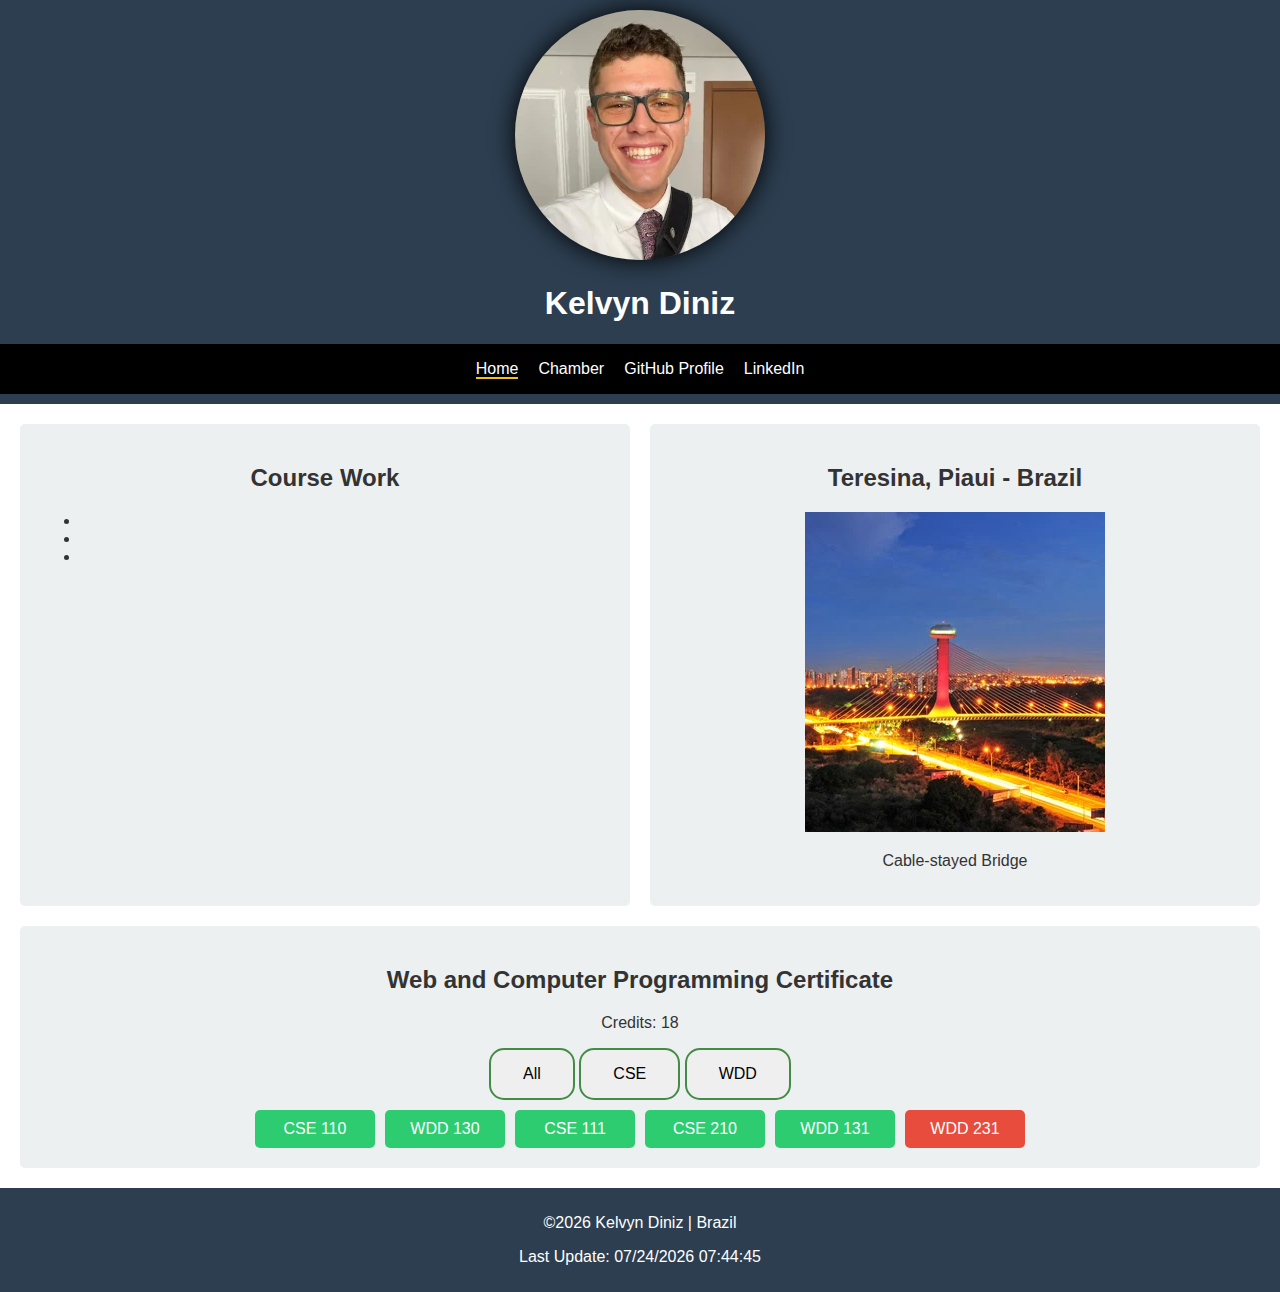
<file: index.html>
<!DOCTYPE html>
<html lang="en">
<head>
    <meta charset="UTF-8">
    <meta name="viewport" content="width=device-width, initial-scale=1.0">
    <meta name="description" content="Course homepage for Web and Computer Programming Certificate">
    <meta name="author" content="Kelvyn Diniz">
    <title>Course Home Page</title>
    <link rel="stylesheet" href="styles/style.css">
    <script src="scripts/script.js" defer></script>
</head>
<body>
    <header>
        <img src="images/profile.webp" alt="Profile Picture" class="profile-img">
        <h1>Kelvyn Diniz</h1>
        

        <div class="hamburger" id="hamburger" onclick="navEffect(this)">
            <div class="bar1"></div>
            <div class="bar2"></div>
            <div class="bar3"></div>
        </div>
        

        <nav class="nav-menu" id="navMenu">
            <ul>
                <li><a href="#" class="active">Home</a></li>
                <li><a href="#">Chamber</a></li>
                <li><a href="#">GitHub Profile</a></li>
                <li><a href="#">LinkedIn</a></li>
            </ul>
        </nav>
    </header>

    <main>
        <section class="course-work">
            <h2>Course Work</h2>
            <ul>
                <li></li>
                <li></li>
                <li></li>
            </ul>
        </section>
        
        <section class="location">
            <h2>Teresina, Piaui - Brazil</h2>
            <img src="images/ponte-estaiada.webp" alt="Baobab Trees">
            <p>Cable-stayed Bridge</p>
        </section>

        <section class="certificate">
            <h2>Web and Computer Programming Certificate</h2>
            <p id="credits">Credits: <span id="totalCredits">0</span></p>
            <div class="filter-buttons">
                <button onclick="filterCourses('all')">All</button>
                <button onclick="filterCourses('CSE')">CSE</button>
                <button onclick="filterCourses('WDD')">WDD</button>
            </div>
            <div id="courses" class="courses-grid"></div>
            <dialog>
                <p id="courseName"></p>
                <p id="courseType"></p>
                <p id="courseCredits"></p>
                <button onclick="closeDialog()">Close</button>
            </dialog>
        </section>
    </main>

    <footer>
        <p>©<span id="year"></span> Kelvyn Diniz | Brazil</p>
        <p id="lastModified"></p>
    </footer>
</body>
</html>
</file>
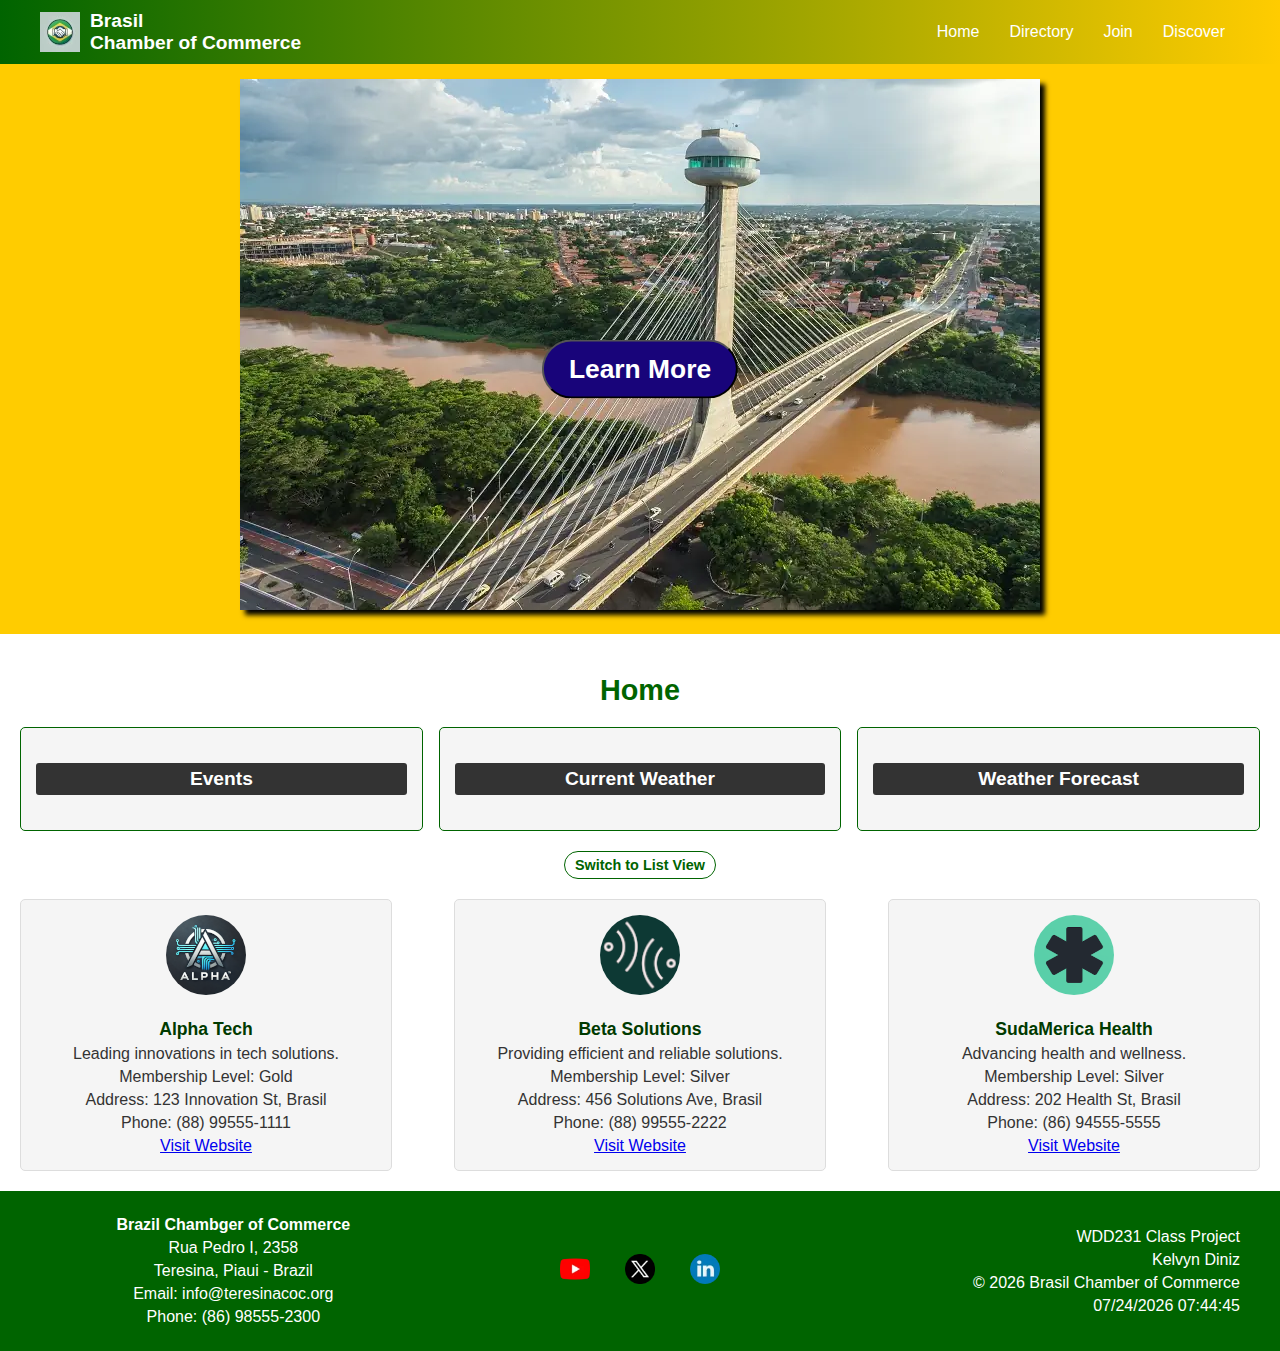
<file: chamber/index.html>
<!DOCTYPE html>
<html lang="en">
<head>
    <meta charset="UTF-8">
    <meta name="viewport" content="width=device-width, initial-scale=1.0">
    <meta name="description" content="Discover the Brasil Chamber of Commerce – your gateway to Brazilian businesses, events, and opportunities. Explore our member directory, learn about local commerce, and connect with professionals driving economic growth.">
    <meta name="author" content="Kelvyn Diniz">
    <link rel="icon" href="images/logo.webp" type="image/x-icon" />
    <title>Brasil Chamber of Commerce</title>
    <link rel="stylesheet" href="styles/normalize.css">
    <link rel="stylesheet" href="styles/style.css">

    <meta property="og:title" content="Brasil Chamber of Commerce">
    <meta property="og:type" content="website">
    <meta property="og:image" content="https://velkyn101.github.io/wdd231/chamber/images/logo.webp"> 
    <meta property="og:url" content="https://velkyn101.github.io/wdd231/chamber/directory.html">
    <meta property="og:description" content="Discover the Brasil Chamber of Commerce – your gateway to Brazilian businesses, events, and opportunities. Explore our member directory, learn about local commerce, and connect with professionals driving economic growth.">
</head>
<body>
    <header>
        <div class="header-content">
            <div class="logo">
                <img src="images/logo.webp" alt="Brasil Chamber of Commerce Logo">
                <span>Brasil<br>Chamber of Commerce</span>
            </div>
            <nav>
                <a href="https://velkyn101.github.io/wdd231/chamber/index.html">Home</a>
                <a href="https://velkyn101.github.io/wdd231/chamber/directory.html">Directory</a>
                <a href="https://velkyn101.github.io/wdd231/chamber/join.html">Join</a>
                <a href="https://velkyn101.github.io/wdd231/chamber/discover.html">Discover</a>
            </nav>
        </div>
    </header>

    <section class="hero">
        <div class="hero-image">
            <img src="images/hero-img.webp" alt="ponte estaiada">
            <span><button class="cta-button" onclick="location.href='https://velkyn101.github.io/wdd231/chamber/join.html">Learn More</button></span>
        </div>
    </section>

    <main>
        <h1>Home</h1>
        
        <section class="info-panels">
            <div class="panel">
                <h2>Events</h2>
                <div class="content"></div>
            </div>
            <div class="panel">
                <h2>Current Weather</h2>
                <div class="weather">
                    <p id="currentTemp"></p>
                    <p id="description"></p>
                    <p id="humidity"></p>
                    <p id="windSpeed"></p>
                </div>
            </div>
            <div class="panel">
                <h2>Weather Forecast</h2>
                <div class="forecast">
                    <p id="today"></p>
                    <p id="yesterday"></p>
                    <p id="dayBefore"></p>
                </div>
            </div>
        </section>
        <button id="toggleView" onclick="SetupViewToggle()">Toggle View</button>
        <section class="business-cards" id="members-container">
            <!-- Members data will be loaded here from JSON -->
        </section>
    </main>

    <footer>
        <div class="footer-content">
            <div class="footer-contact">
                <p><strong>Brazil Chambger of Commerce</strong></p>
                <p>Rua Pedro I, 2358</p>
                <p>Teresina, Piaui - Brazil</p>
                <p>Email: info@teresinacoc.org</p>
                <p>Phone: (86) 98555-2300</p>
              </div>
              <div class="footer-social">
                <a href="https://youtube.com" aria-label="YouTube">
                    <img src="images/youtube-favicon.webp" alt="YouTube">
                </a>
                <a href="#" aria-label="x.com">
                    <img src="images/x-favicon.webp" alt="Twitter">
                </a>
                <a href="https://www.linkedin.com/in/kelvyn-diniz-1b23b0121/" aria-label="LinkedIn">
                    <img src="images/linkedin-favicon.webp" alt="LinkedIn">
                </a>
            </div>
            <div class="footer-info">
                <p>WDD231 Class Project</p>
                <p>Kelvyn Diniz</p>
                <p>&copy; <span id="year"></span> Brasil Chamber of Commerce</p>
                <p id="lastModified"></p>
              </div>
        </div>
    </footer>
    <script src="scripts/home.js" defer></script>
    <script src="scripts/weather.js"></script>
</body>
</html>
</file>
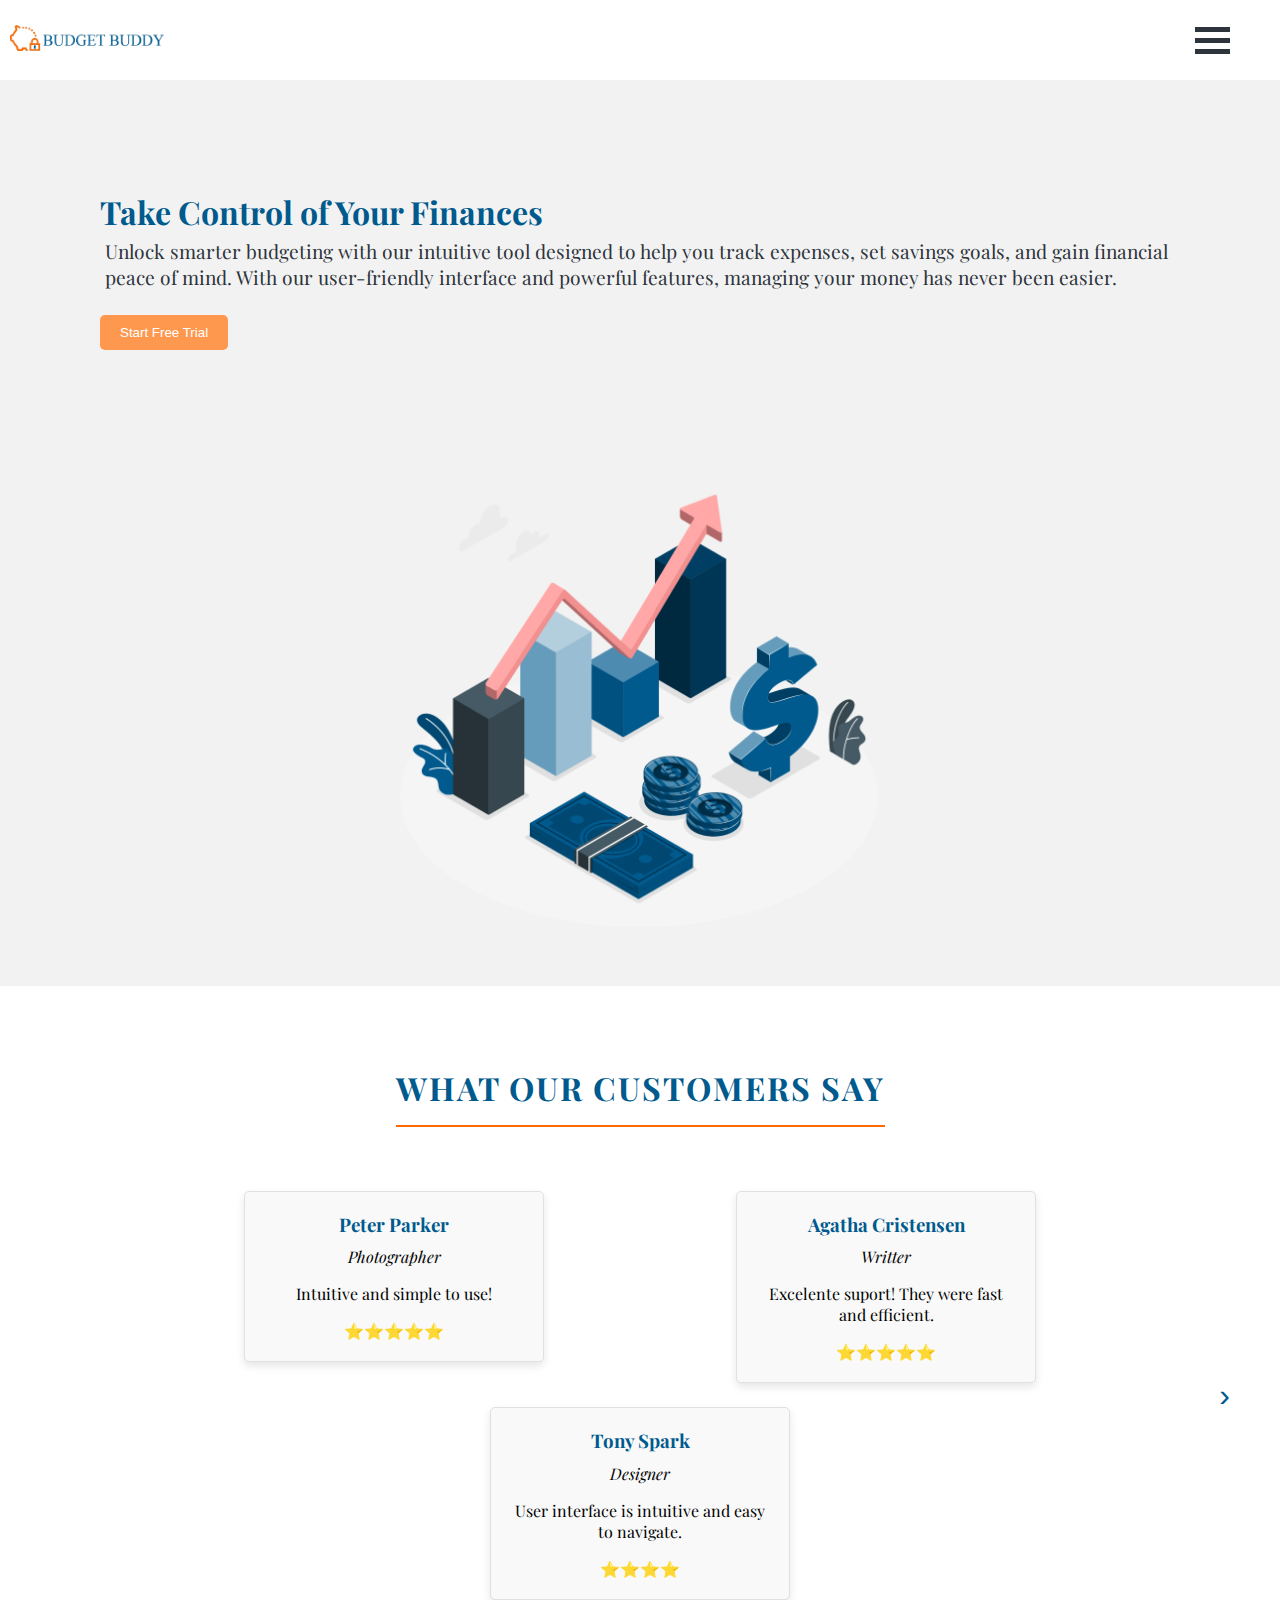
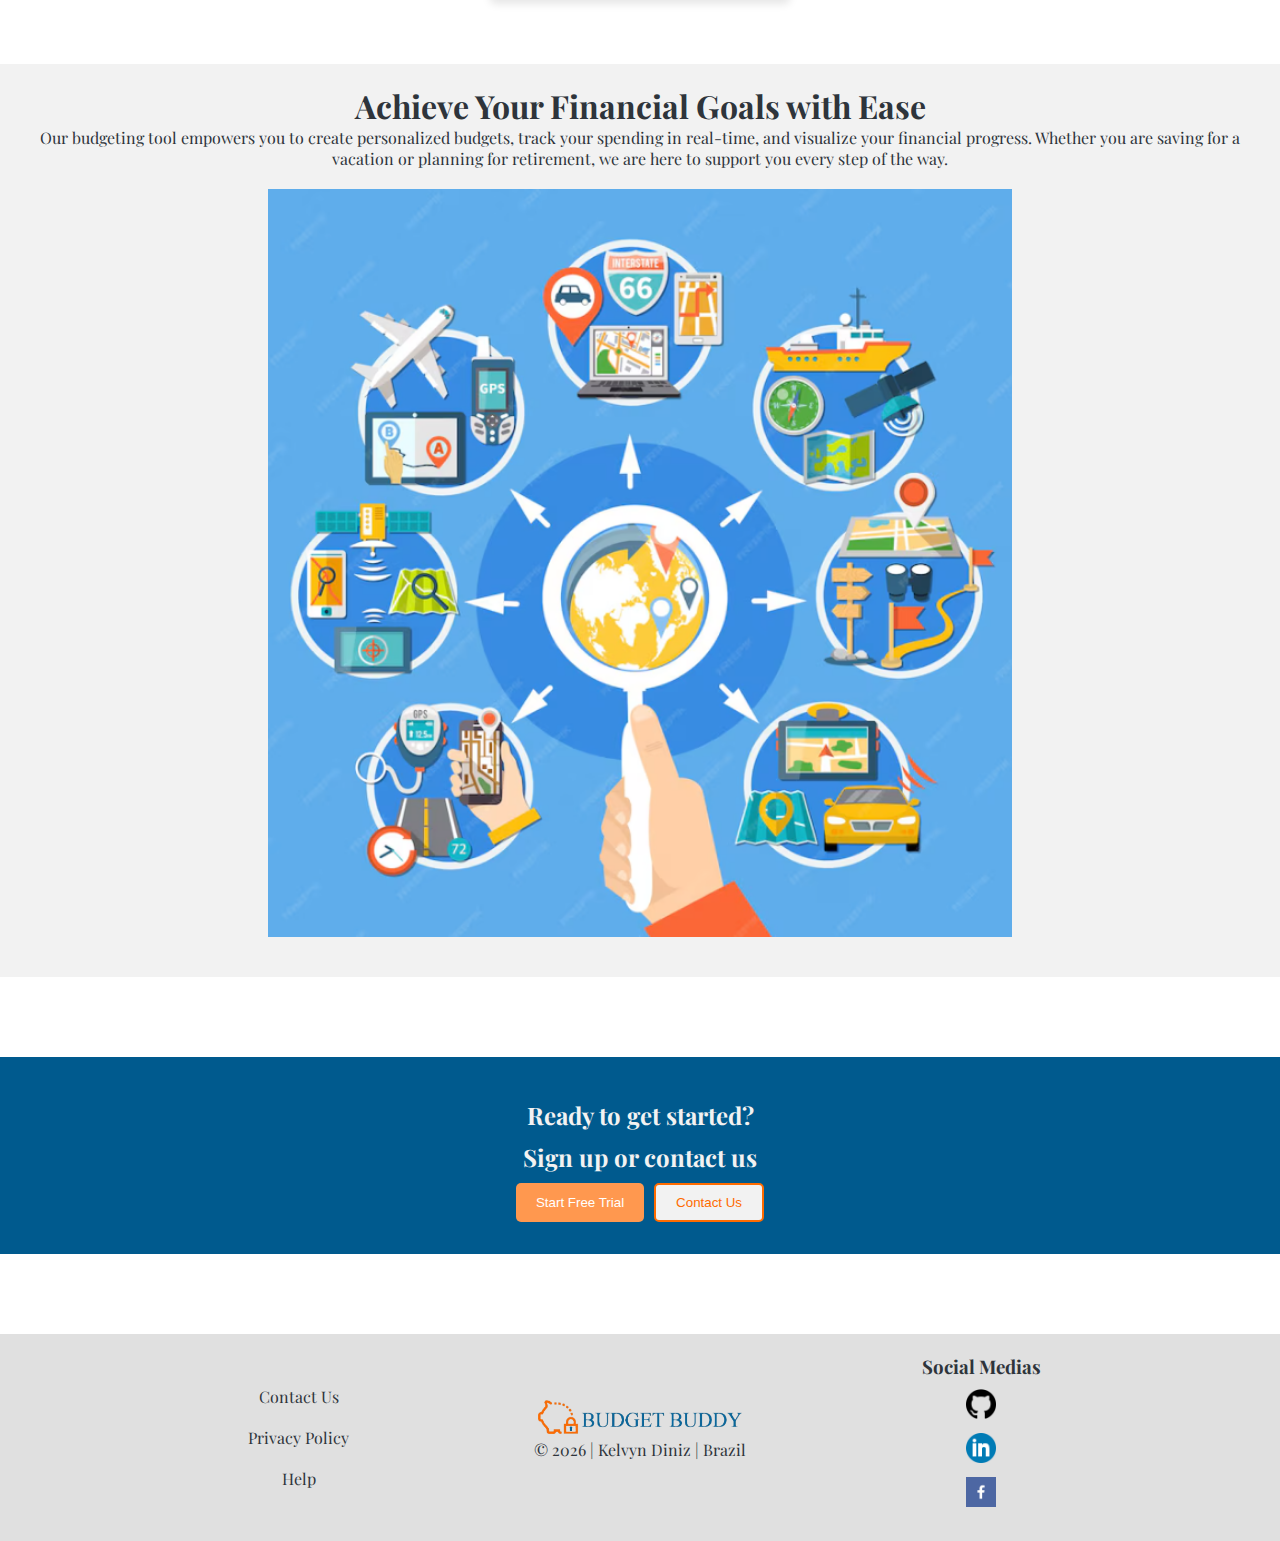
<file: project/index.html>
<!DOCTYPE html>
<html lang="en">
<head>
    <meta charset="UTF-8">
    <meta name="viewport" content="width=device-width, initial-scale=1.0">
    <meta name="author" content="Kelvyn Diniz">
    <link rel="icon" href="images/favicon.webp" type="image/x-icon">
    <meta name="description" content="WDD 231 - Final project - Kelvyn Diniz - Budget Buddy">
    <link rel="stylesheet" href="styles/styles.css">
    <title>Budget Buddy</title>

    <meta property="og:title" content="Budget Buddy">
    <meta property="og:type" content="website">
    <meta property="og:image" content="https://velkyn101.github.io/wdd231/project/images/logo.webp"> 
    <meta property="og:url" content="https://velkyn101.github.io/wdd231/project/index.html">
    <meta property="og:description" content="Budget Buddy helps you manage your finances effortlessly. Track expenses, set saving goals, and create personalized budgets to stay on top of your financial health. Start taking control of your money today!.">
</head>
<body>
    <header>

        <div class="header-content">
            <a href="index.html" class="logo"><img src="images/logo.webp" alt="Budget Buddy" class="logo" loading="lazy"></a>
            <div class="container" onclick="navEffect(this)">
                <div class="bar1"></div>
                <div class="bar2"></div>
                <div class="bar3"></div>
            </div>
        </div>
        <nav id="navigation">
            <ul id="mainbar">
                <li><a href="index.html">Home</a></li>
                <li><a href="form.html">Contact Us</a></li>
                <li><a href="login.html">Login</a></li>
                <li><input type="button" value="Sign Up" onclick="location.href='signup.html'"></li>
            </ul>
            <ul id="sidebar">
                <li><a href="index.html">Home</a></li>
                <li><a href="form.html">Contact Us</a></li>
                <li><a href="login.html">Login</a></li>
                <li><input type="button" value="Sign Up" onclick="location.href='signup.html'"></li>
            </ul>
        </nav>
        </header>
    <main id="main">
        <div class="hero">
            <div class="text-content">
                <h1>Take Control of Your Finances</h1>
                <p>Unlock smarter budgeting with our intuitive tool designed to help you track expenses, set savings goals, and gain financial peace of mind. With our user-friendly interface and powerful features, managing your money has never been easier.</p>
                <input id="herocta" type="button" value="Start Free Trial">
            </div>
             <img src="images/hero.webp" alt="https://storyset.com/business" loading="lazy">
        </div>

        <div id="comments">
            <h2>What our customers say</h2>
            <div id="carousel-container">
                <button id="prev" class="carousel-btn">&#8249;</button>
                <div id="comments-container" class="carousel-items"></div>
                <button id="next" class="carousel-btn">&#8250;</button>
            </div>
        </div>
        

        <div id="content">
            <div class="text-content">
                <h1>Achieve Your Financial Goals with Ease</h1>
                <p>Our budgeting tool empowers you to create personalized budgets, track your spending in real-time, and visualize your financial progress. Whether you are saving for a vacation or planning for retirement, we are here to support you every step of the way.</p>
            </div>
            <img src="images/content-img.webp" alt="" loading="lazy">
        </div>

        <div id="cta">
            <div id="ctext">
                <h2>Ready to get started?</h2>
                <h2>Sign up or contact us</h2>
            </div>
            <div id="cbuttons">
                <input type="button" value="Start Free Trial" onclick="location.href='signup.html'">
                <input id="contactus" type="button" value="Contact Us" onclick="location.href='form.html'">
            </div>
        </div>
    </main>
    <footer>
        <div id="links">
            <a href="form.html">Contact Us</a>
            <a href="#">Privacy Policy</a>
            <a href="#">Help</a>
        </div>
        <div id="center">
            <img src="images/logo.webp" alt="" loading="lazy">
            <p>&copy; <span id="currentyear"></span> | Kelvyn Diniz | Brazil</p>
            <p id="lastModified"></p>
        </div>

        <div class="social">
            <h3>Social Medias</h3>
            <a href="https://github.com/velKyn101" target="_blank">
                <img src="images/github.png" alt="fb icon" loading="lazy">
            </a>
            <a href="https://www.linkedin.com/in/kelvyn-diniz-1b23b0121/" target="_blank">
                <img src="images/linkedin.png" alt="twitter icon" loading="lazy">
            </a>
            <a href="https://instagram.com" target="_blank">
                <img src="images/facebook.png" alt="instagram icon" loading="lazy">
            </a>
        </div>
    </footer>
    <script src="scripts/scripts.js" defer></script>
</body>
</html>
</file>
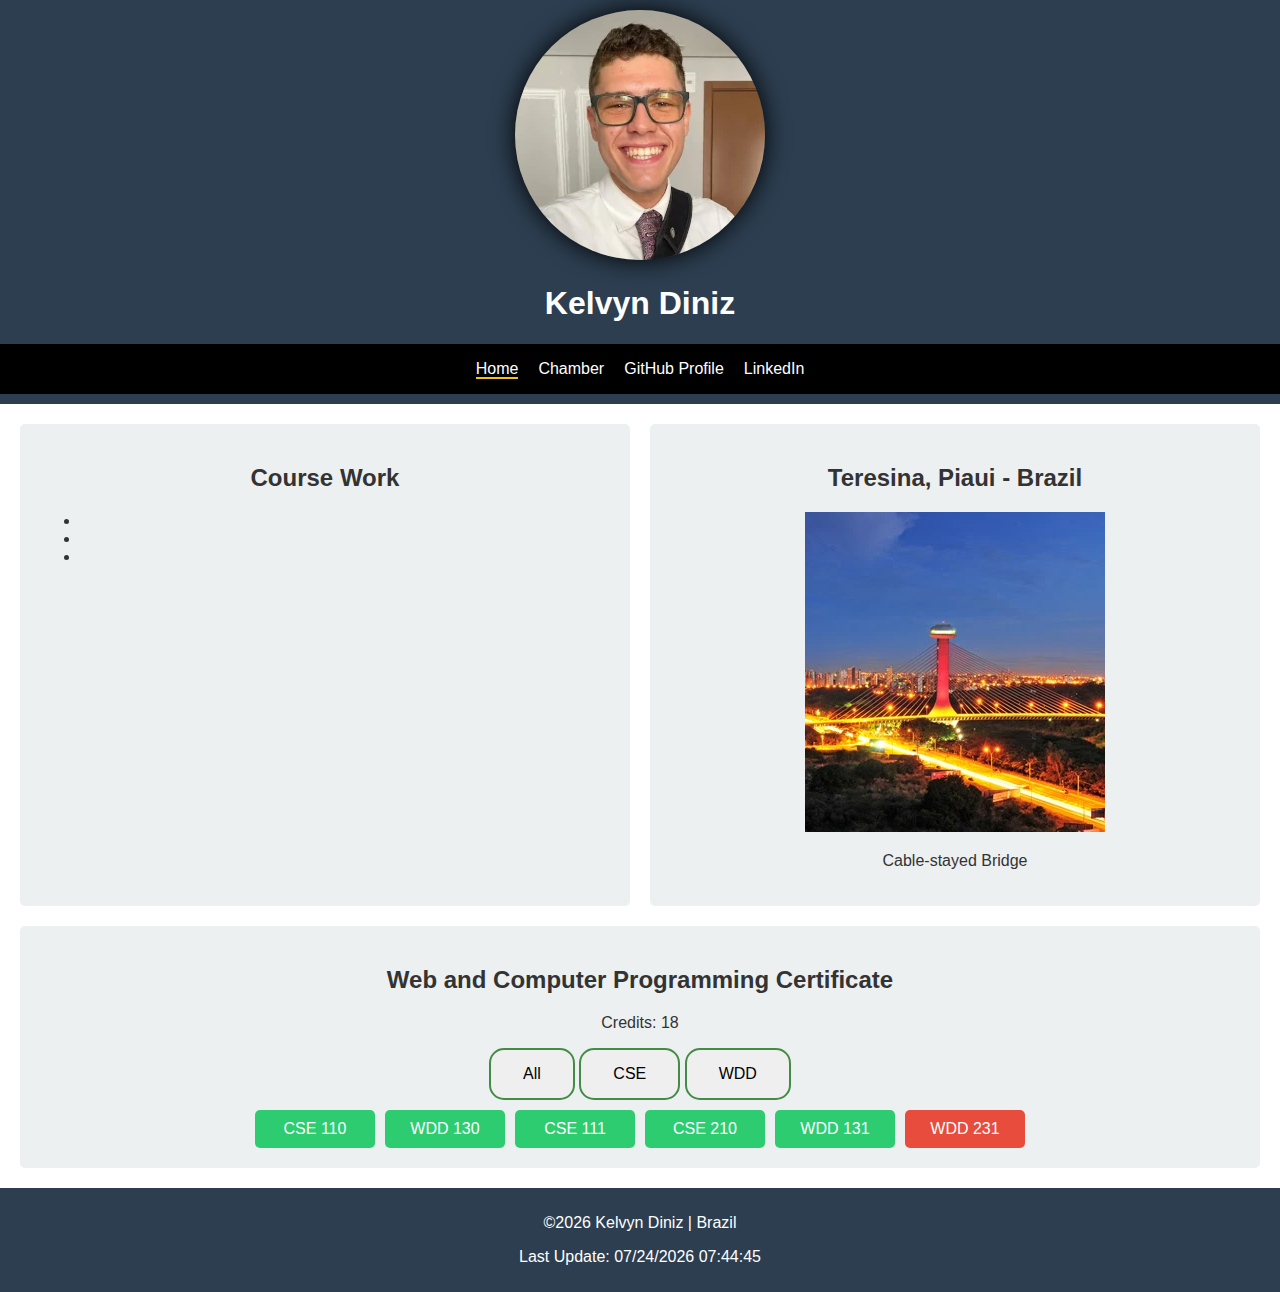
<file: week1/index.html>
<!DOCTYPE html>
<html lang="en">
<head>
    <meta charset="UTF-8">
    <meta name="viewport" content="width=device-width, initial-scale=1.0">
    <meta name="description" content="Course homepage for Web and Computer Programming Certificate">
    <meta name="author" content="Your Name">
    <title>Course Home Page</title>
    <link rel="stylesheet" href="styles/style.css">
    <script src="scripts/script.js" defer></script>
</head>
<body>
    <header>
        <img src="images/profile.webp" alt="Profile Picture" class="profile-img">
        <h1>Kelvyn Diniz</h1>
        

        <div class="hamburger" id="hamburger" onclick="navEffect(this)">
            <div class="bar1"></div>
            <div class="bar2"></div>
            <div class="bar3"></div>
        </div>
        

        <nav class="nav-menu" id="navMenu">
            <ul>
                <li><a href="#" class="active">Home</a></li>
                <li><a href="#">Chamber</a></li>
                <li><a href="#">GitHub Profile</a></li>
                <li><a href="#">LinkedIn</a></li>
            </ul>
        </nav>
    </header>

    <main>
        <section class="course-work">
            <h2>Course Work</h2>
            <ul>
                <li></li>
                <li></li>
                <li></li>
            </ul>
        </section>
        
        <section class="location">
            <h2>Teresina, Piaui - Brazil</h2>
            <img src="images/ponte-estaiada.webp" alt="Baobab Trees">
            <p>Cable-stayed Bridge</p>
        </section>

        <section class="certificate">
            <h2>Web and Computer Programming Certificate</h2>
            <p id="credits">Credits: <span id="totalCredits">0</span></p>
            <div class="filter-buttons">
                <button onclick="filterCourses('all')">All</button>
                <button onclick="filterCourses('CSE')">CSE</button>
                <button onclick="filterCourses('WDD')">WDD</button>
            </div>
            <div id="courses" class="courses-grid"></div>
        </section>
    </main>

    <footer>
        <p>©<span id="year"></span> Kelvyn Diniz | Brazil</p>
        <p id="lastModified"></p>
    </footer>
</body>
</html>
</file>
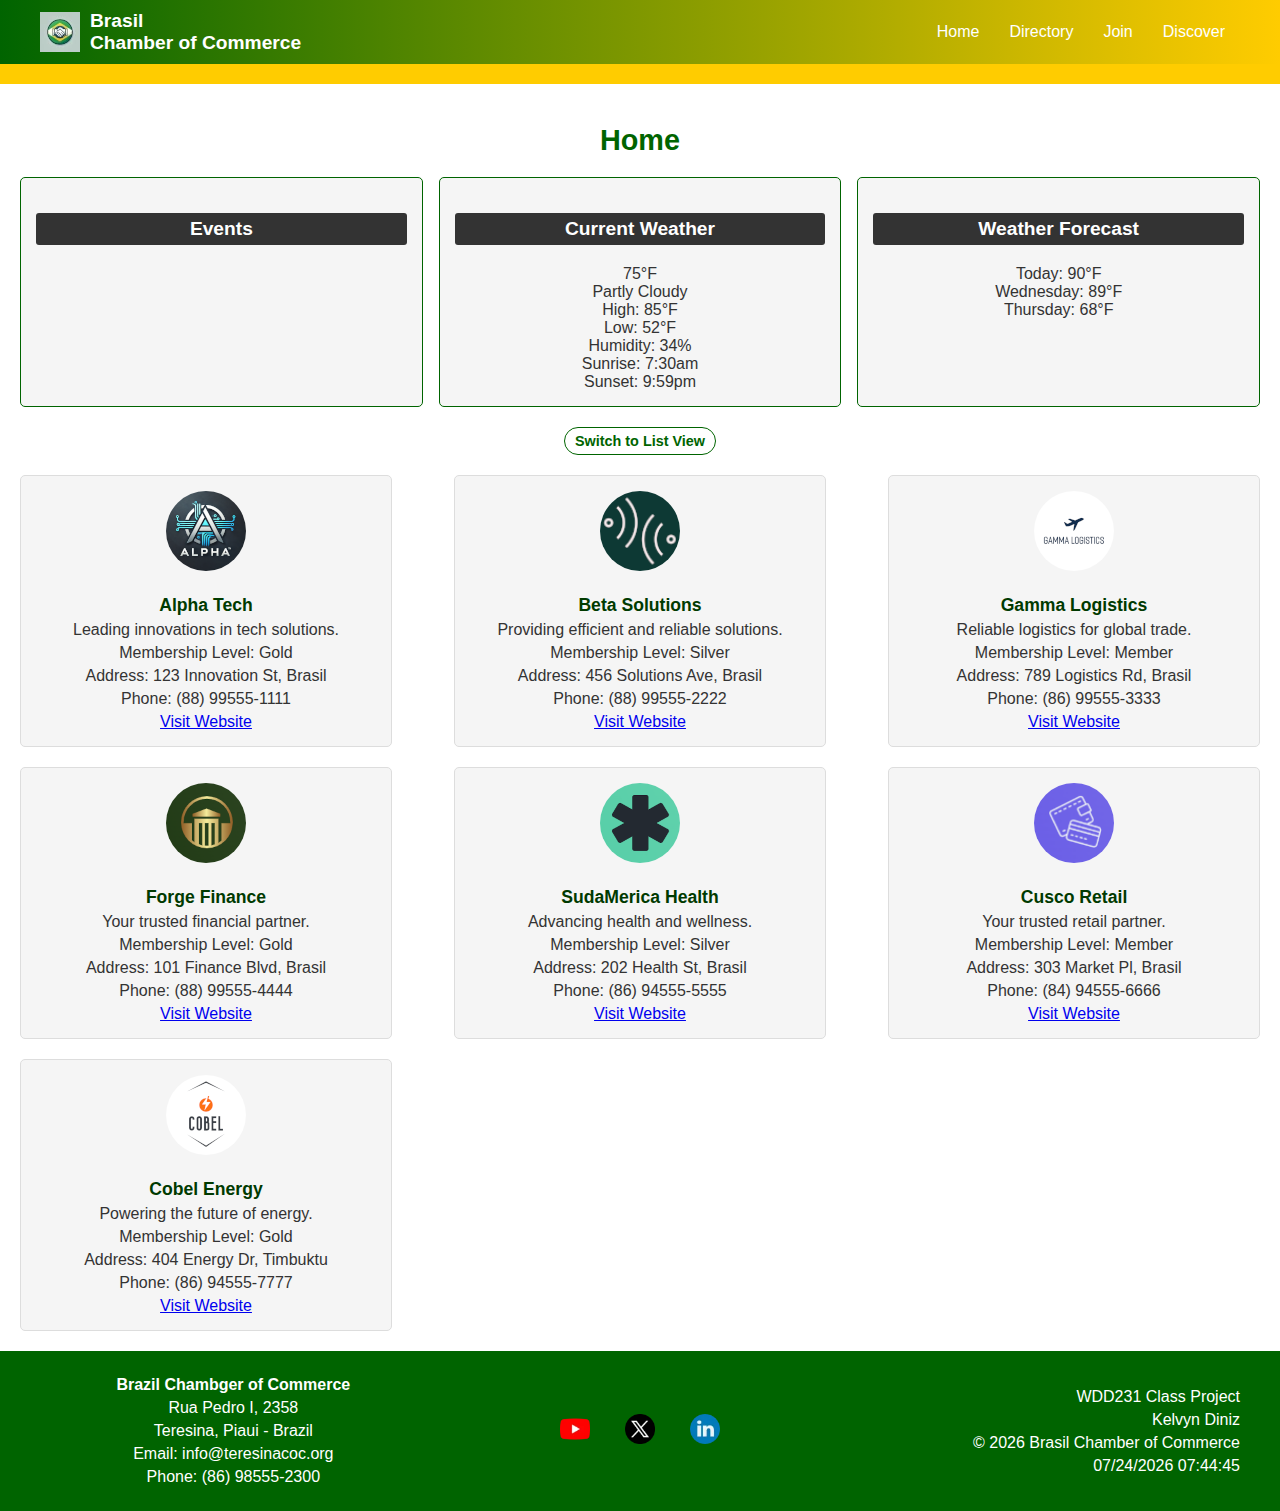
<file: chamber/directory.html>
<!DOCTYPE html>
<html lang="en">
<head>
    <meta charset="UTF-8">
    <meta name="viewport" content="width=device-width, initial-scale=1.0">
    <meta name="description" content="Discover the Brasil Chamber of Commerce – your gateway to Brazilian businesses, events, and opportunities. Explore our member directory, learn about local commerce, and connect with professionals driving economic growth.">
    <meta name="author" content="Kelvyn Diniz">
    <link rel="icon" href="images/logo.webp" type="image/x-icon" />
    <title>Brasil Chamber of Commerce</title>
    <link rel="stylesheet" href="styles/style.css">

    <meta property="og:title" content="Brasil Chamber of Commerce">
    <meta property="og:type" content="website">
    <meta property="og:image" content="https://velkyn101.github.io/wdd231/chamber/images/logo.webp"> 
    <meta property="og:url" content="https://velkyn101.github.io/wdd231/chamber/directory.html">
    <meta property="og:description" content="Discover the Brasil Chamber of Commerce – your gateway to Brazilian businesses, events, and opportunities. Explore our member directory, learn about local commerce, and connect with professionals driving economic growth.">
</head>
<body>
    <header>
        <div class="header-content">
            <div class="logo">
                <img src="images/logo.webp" alt="Brasil Chamber of Commerce Logo">
                <span>Brasil<br>Chamber of Commerce</span>
            </div>
            <nav>
                <a href="https://velkyn101.github.io/wdd231/chamber/index.html">Home</a>
                <a href="https://velkyn101.github.io/wdd231/chamber/directory.html">Directory</a>
                <a href="https://velkyn101.github.io/wdd231/chamber/join.html">Join</a>
                <a href="https://velkyn101.github.io/wdd231/chamber/discover.html">Discover</a>
            </nav>
        </div>
    </header>

    <section class="hero">
        <div class="hero-image">
            <span></span>
        </div>
    </section>

    <main>
        <h1>Home</h1>
        
        <section class="info-panels">
            <div class="panel">
                <h2>Events</h2>
                <div class="content"></div>
            </div>
            <div class="panel">
                <h2>Current Weather</h2>
                <div class="weather">
                    <div class="temperature">75°F</div>
                    <div class="description">Partly Cloudy</div>
                    <div class="details">
                        <p>High: 85°F</p>
                        <p>Low: 52°F</p>
                        <p>Humidity: 34%</p>
                        <p>Sunrise: 7:30am</p>
                        <p>Sunset: 9:59pm</p>
                    </div>
                </div>
            </div>
            <div class="panel">
                <h2>Weather Forecast</h2>
                <div class="forecast">
                    <p>Today: 90°F</p>
                    <p>Wednesday: 89°F</p>
                    <p>Thursday: 68°F</p>
                </div>
            </div>
        </section>
        <button id="toggleView" onclick="SetupViewToggle()">Toggle View</button>
        <section class="business-cards" id="members-container">
            <!-- Members data will be loaded here from JSON -->
        </section>
    </main>

    <footer>
        <div class="footer-content">
            <div class="footer-contact">
                <p><strong>Brazil Chambger of Commerce</strong></p>
                <p>Rua Pedro I, 2358</p>
                <p>Teresina, Piaui - Brazil</p>
                <p>Email: info@teresinacoc.org</p>
                <p>Phone: (86) 98555-2300</p>
              </div>
              <div class="footer-social">
                <a href="https://youtube.com" aria-label="YouTube">
                    <img src="images/youtube-favicon.webp" alt="YouTube">
                </a>
                <a href="#" aria-label="x.com">
                    <img src="images/x-favicon.webp" alt="Twitter">
                </a>
                <a href="https://www.linkedin.com/in/kelvyn-diniz-1b23b0121/" aria-label="LinkedIn">
                    <img src="images/linkedin-favicon.webp" alt="LinkedIn">
                </a>
            </div>
            <div class="footer-info">
                <p>WDD231 Class Project</p>
                <p>Kelvyn Diniz</p>
                <p>&copy; <span id="year"></span> Brasil Chamber of Commerce</p>
                <p id="lastModified"></p>
              </div>
        </div>
    </footer>
    <script src="scripts/script.js" defer></script>
</body>
</html>
</file>
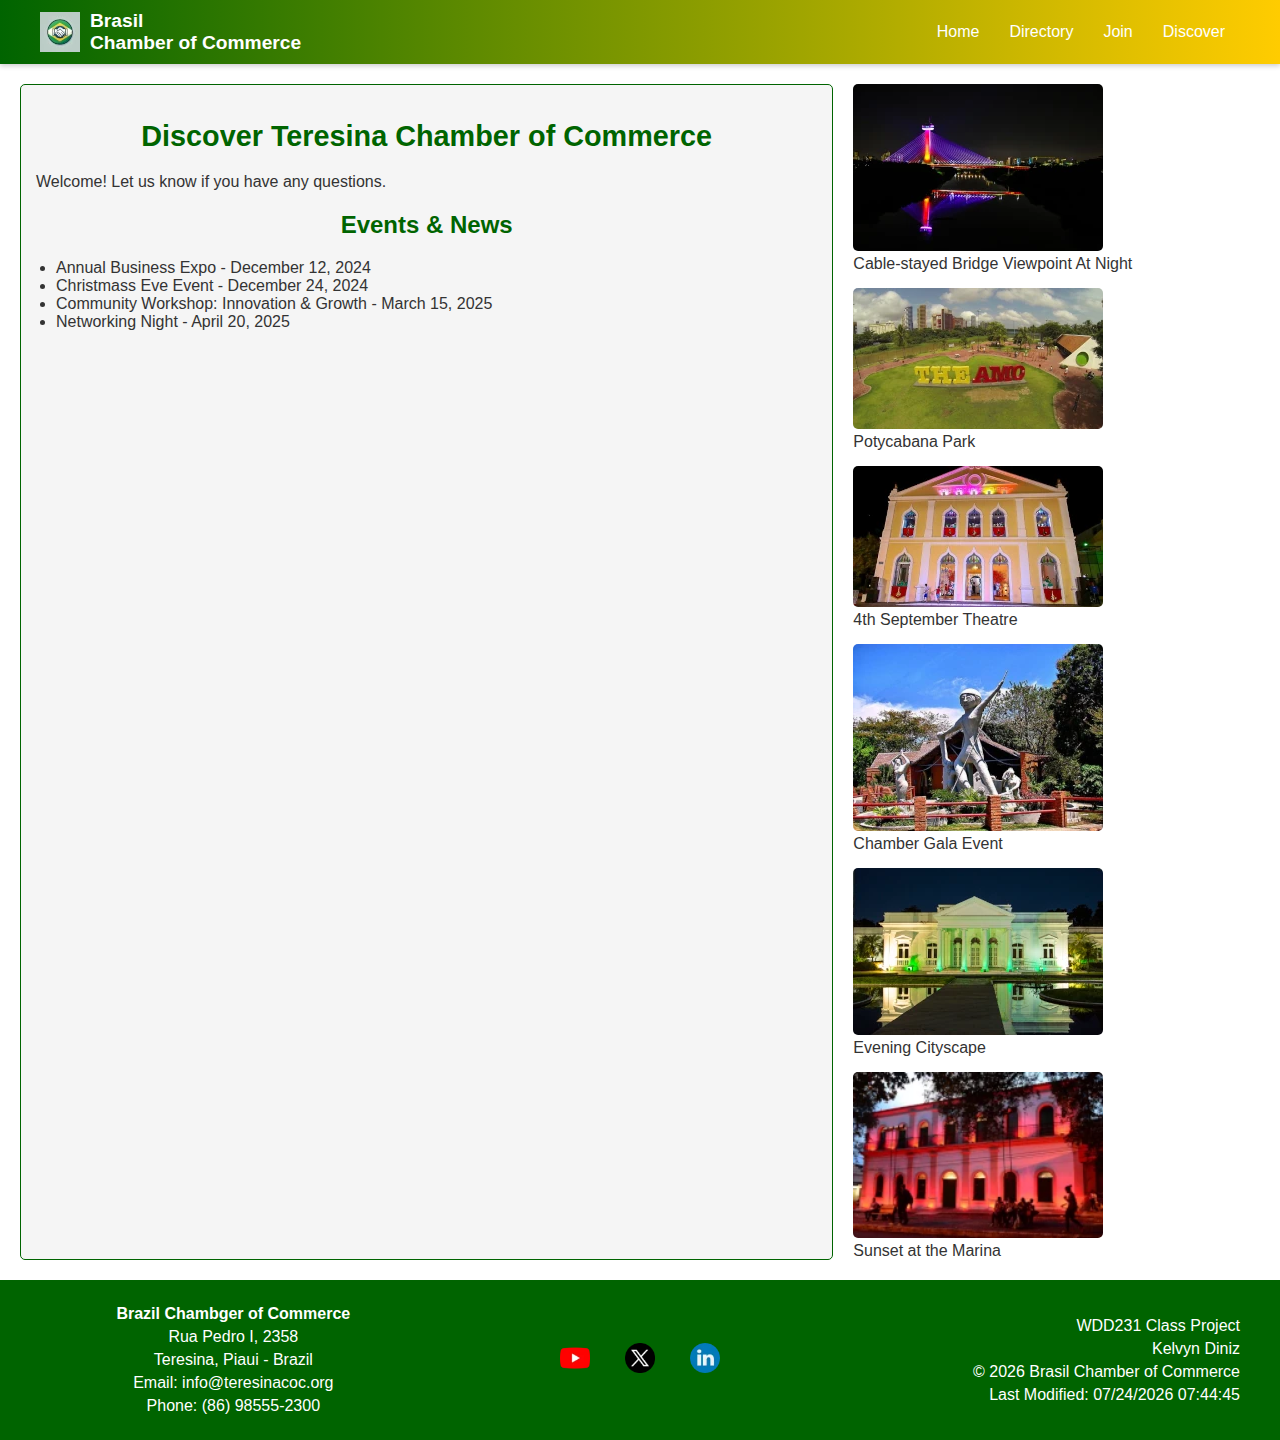
<file: chamber/discover.html>
<!DOCTYPE html>
<html lang="en">
<head>
    <meta charset="UTF-8">
    <meta name="viewport" content="width=device-width, initial-scale=1.0">
    <meta name="author" content="Kelvyn Diniz">
    <meta name="description" content="Discover the Brasil Chamber of Commerce – your gateway to Brazilian businesses, events, and opportunities. Explore our member directory, learn about local commerce, and connect with professionals driving economic growth.">
    <link rel="icon" href="images/logo.webp" type="image/x-icon" />
    <title>Chamber of Commerce Discover Page</title>
    <link rel="stylesheet" href="styles/normalize.css">
    <link rel="stylesheet" href="styles/style.css">

    <meta property="og:title" content="Brasil Chamber of Commerce">
    <meta property="og:type" content="website">
    <meta property="og:image" content="https://velkyn101.github.io/wdd231/chamber/images/logo.webp"> 
    <meta property="og:url" content="https://velkyn101.github.io/wdd231/chamber/directory.html">
    <meta property="og:description" content="Discover the Brasil Chamber of Commerce – your gateway to Brazilian businesses, events, and opportunities. Explore our member directory, learn about local commerce, and connect with professionals driving economic growth.">
</head>
<body>
    <!-- Header content -->
    <header>
        <div class="header-content">
            <div class="logo">
                <img src="images/logo.webp" alt="Brasil Chamber of Commerce Logo">
                <span>Brasil<br>Chamber of Commerce</span>
            </div>
            <nav>
                <a href="https://velkyn101.github.io/wdd231/chamber/index.html">Home</a>
                <a href="https://velkyn101.github.io/wdd231/chamber/directory.html">Directory</a>
                <a href="https://velkyn101.github.io/wdd231/chamber/join.html">Join</a>
                <a href="https://velkyn101.github.io/wdd231/chamber/discover.html">Discover</a>
            </nav>
        </div>
    </header>

    <main class="container">
        <!-- Sidebar -->
        <aside class="sidebar">
            <h1>Discover Teresina Chamber of Commerce</h1>
            <div id="visit-message"></div>
            <h2>Events & News</h2>
            <ul>
                <li>Annual Business Expo - December 12, 2024</li>
                <li>Christmass Eve Event - December 24, 2024</li>
                <li>Community Workshop: Innovation & Growth - March 15, 2025</li>
                <li>Networking Night - April 20, 2025</li>
            </ul>
        </aside>

        <!-- Main content area -->
        <section class="gallery">
            <figure>
                <img width="250" height="150" src="images/ponte-estaiada-night.webp" alt="cable-stayed bridge viewpoint night's lights" loading="lazy">
                <figcaption>Cable-stayed Bridge Viewpoint At Night</figcaption>
            </figure>
            <figure>
                <img width="250" height="150" src="images/potycabana.webp" alt="PPotycabana">
                <figcaption>Potycabana Park</figcaption>
            </figure>
            <figure>
                <img width="250" height="150" src="images/4th-sep-theatre.webp" alt="4th September Theatre">
                <figcaption>4th September Theatre</figcaption>
            </figure>
            <figure>
                <img width="250" height="150" src="images/river-meetings.webp" alt="Photo 4">
                <figcaption>Chamber Gala Event</figcaption>
            </figure>
            <figure>
                <img width="250" height="150" src="images/karnak-palace.webp" alt="Photo 5">
                <figcaption>Evening Cityscape</figcaption>
            </figure>
            <figure>
                <img width="250" height="150" src="images/piaui-musem.webp" alt="Photo 6">
                <figcaption>Sunset at the Marina</figcaption>
            </figure>
        </section>
    </main>

    <!-- Footer content -->
    <footer>
            <div class="footer-content">
                <div class="footer-contact">
                    <p><strong>Brazil Chambger of Commerce</strong></p>
                    <p>Rua Pedro I, 2358</p>
                    <p>Teresina, Piaui - Brazil</p>
                    <p>Email: info@teresinacoc.org</p>
                    <p>Phone: (86) 98555-2300</p>
                  </div>
                  <div class="footer-social">
                    <a href="https://youtube.com" aria-label="YouTube">
                        <img src="images/youtube-favicon.webp" alt="YouTube">
                    </a>
                    <a href="#" aria-label="x.com">
                        <img src="images/x-favicon.webp" alt="Twitter">
                    </a>
                    <a href="https://www.linkedin.com/in/kelvyn-diniz-1b23b0121/" aria-label="LinkedIn">
                        <img src="images/linkedin-favicon.webp" alt="LinkedIn">
                    </a>
                </div>
                <div class="footer-info">
                    <p>WDD231 Class Project</p>
                    <p>Kelvyn Diniz</p>
                    <p>&copy; <span id="year"></span> Brasil Chamber of Commerce</p>
                    <p id="lastModified"></p>
                  </div>
            </div>
    </footer>

    <script src="scripts/discover.js"></script>
</body>
</html>
</file>
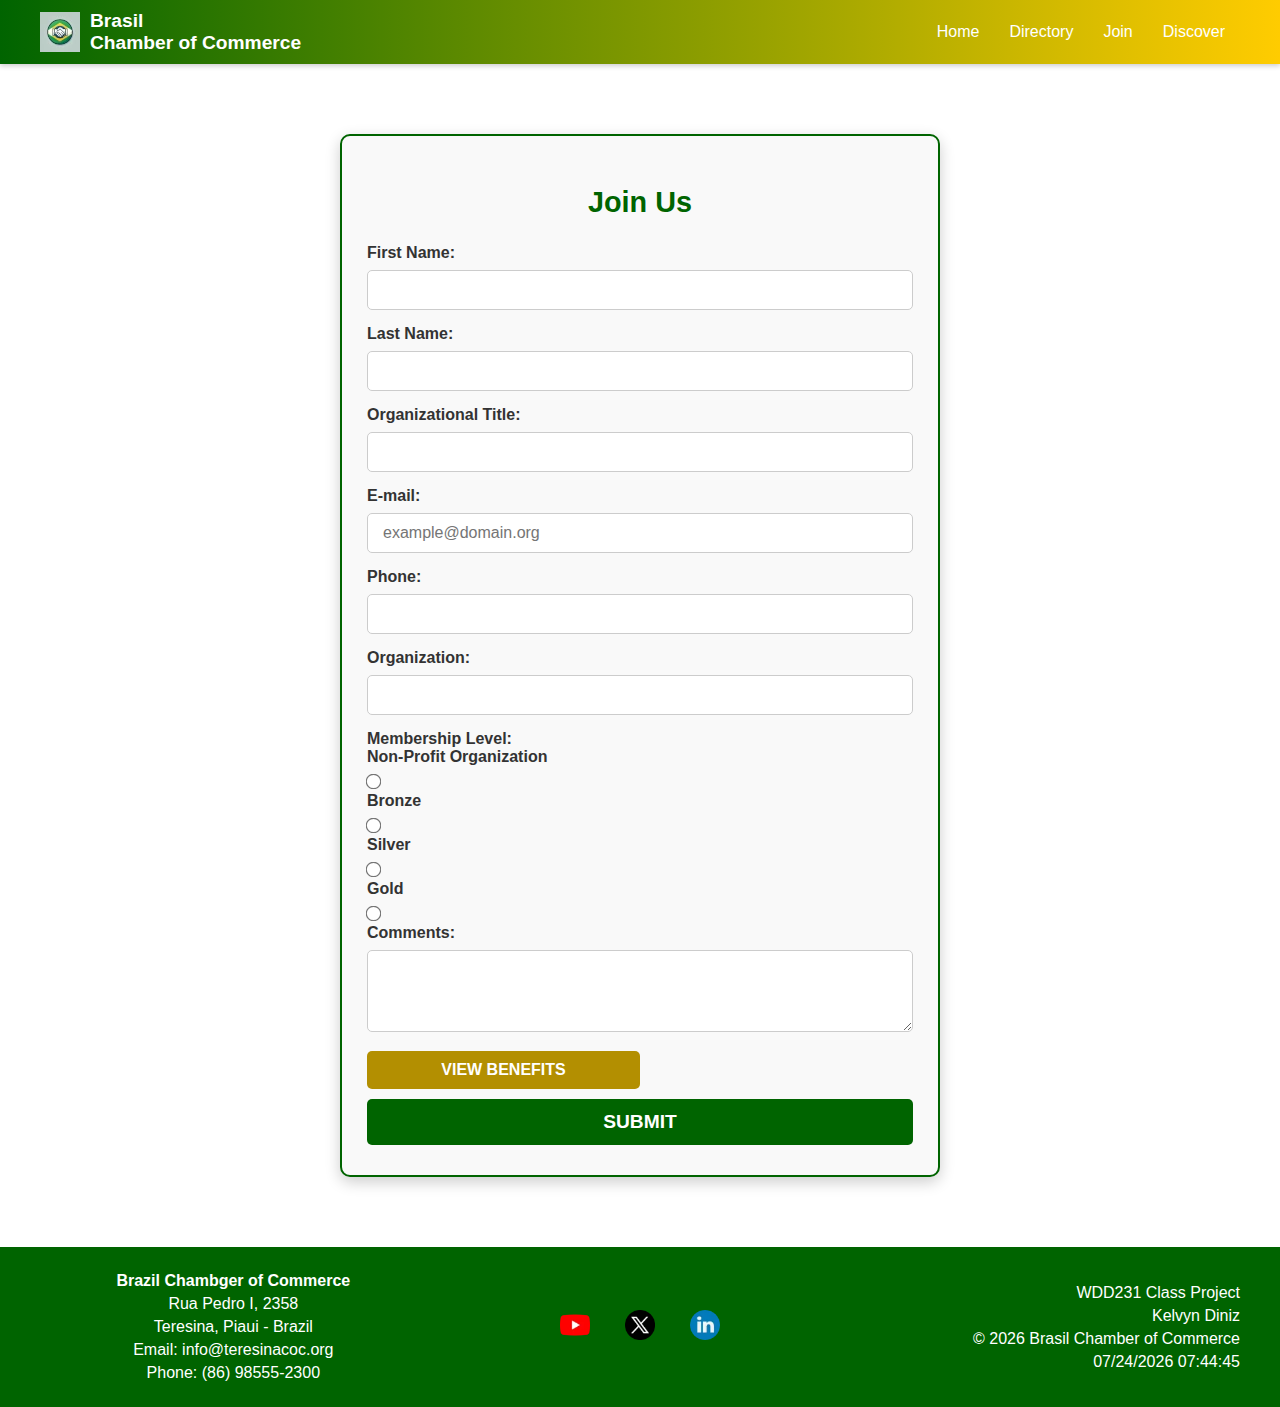
<file: chamber/join.html>
<!DOCTYPE html>
<html lang="en">
<head>
    <meta charset="UTF-8">
    <meta name="viewport" content="width=device-width, initial-scale=1.0">
    <meta name="description" content="Discover the Brasil Chamber of Commerce – your gateway to Brazilian businesses, events, and opportunities. Explore our member directory, learn about local commerce, and connect with professionals driving economic growth.">
    <meta name="author" content="Kelvyn Diniz">
    <link rel="icon" href="images/logo.webp" type="image/x-icon">
    <title>Brasil Chamber of Commerce</title>
    <link rel="stylesheet" href="styles/normalize.css">
    <link rel="stylesheet" href="styles/style.css">

    <meta property="og:title" content="Brasil Chamber of Commerce">
    <meta property="og:type" content="website">
    <meta property="og:image" content="https://velkyn101.github.io/wdd231/chamber/images/logo.webp"> 
    <meta property="og:url" content="https://velkyn101.github.io/wdd231/chamber/directory.html">
    <meta property="og:description" content="Discover the Brasil Chamber of Commerce – your gateway to Brazilian businesses, events, and opportunities. Explore our member directory, learn about local commerce, and connect with professionals driving economic growth.">
</head>
<body>
    <div class="page-content">
        <header>
            <div class="header-content">
                <div class="logo">
                    <img src="images/logo.webp" alt="Brasil Chamber of Commerce Logo">
                    <span>Brasil<br>Chamber of Commerce</span>
                </div>
                <nav>
                    <a href="https://velkyn101.github.io/wdd231/chamber/index.html">Home</a>
                    <a href="https://velkyn101.github.io/wdd231/chamber/directory.html">Directory</a>
                    <a href="https://velkyn101.github.io/wdd231/chamber/join.html">Join</a>
                    <a href="https://velkyn101.github.io/wdd231/chamber/discover.html">Discover</a>
                </nav>
            </div>
        </header>

        <main>
            <form action="thanks.html" method="get" class="f1">
                <fieldset>
                    <h1>Join Us</h1>
                    <input type="hidden" id="form-timestamp" name="form-timestamp" value="2024-12-02 12:00:00">
            
                    <label for="fname">First Name:</label>
                    <input type="text" id="fname" name="fname" autocomplete="given-name" required>
            
                    <label for="lname">Last Name:</label>
                    <input type="text" id="lname" name="lname" autocomplete="family-name" required>
            
                    <label for="title">Organizational Title:</label>
                    <input type="text" id="title" name="title" pattern="[A-Za-z\s\-]{7,}" required>
            
                    <label for="email">E-mail:</label>
                    <input type="email" id="email" name="email" placeholder="example@domain.org" required>
            
                    <label for="phone">Phone:</label>
                    <input type="tel" id="phone" name="phone" required>
            
                    <label for="org">Organization:</label>
                    <input type="text" id="org" name="org" required>
            
                    <h3>Membership Level:</h3>
                    <div>
                        <label for="member">Non-Profit Organization</label>
                        <input type="radio" id="member" name="membership" value="non-profit" required>

                        <label for="bronze">Bronze</label>        
                        <input type="radio" id="bronze" name="membership" value="bronze" required>

                        <label for="silver">Silver</label>
                        <input type="radio" id="silver" name="membership" value="silver" required>
            
                        <label for="gold">Gold</label>
                        <input type="radio" id="gold" name="membership" value="gold" required>
                        
                    </div>
            
                    <label for="comments">Comments:</label>
                    <textarea id="comments" name="comments" rows="4" cols="50"></textarea>
            
                    <button type="button" id="benefits" onclick="showModal()">View Benefits</button>
            
                    <input id="submit-button" type="submit" value="Submit">
                </fieldset>
            </form>
        </main>

        <footer>
            <div class="footer-content">
                <div class="footer-contact">
                    <p><strong>Brazil Chambger of Commerce</strong></p>
                    <p>Rua Pedro I, 2358</p>
                    <p>Teresina, Piaui - Brazil</p>
                    <p>Email: info@teresinacoc.org</p>
                    <p>Phone: (86) 98555-2300</p>
                </div>
                <div class="footer-social">
                    <a href="https://youtube.com" aria-label="YouTube">
                        <img src="images/youtube-favicon.webp" alt="YouTube">
                    </a>
                    <a href="#" aria-label="x.com">
                        <img src="images/x-favicon.webp" alt="Twitter">
                    </a>
                    <a href="https://www.linkedin.com/in/kelvyn-diniz-1b23b0121/" aria-label="LinkedIn">
                        <img src="images/linkedin-favicon.webp" alt="LinkedIn">
                    </a>
                </div>
                <div class="footer-info">
                    <p>WDD231 Class Project</p>
                    <p>Kelvyn Diniz</p>
                    <p>&copy; <span id="year"></span> Brasil Chamber of Commerce</p>
                    <p id="lastModified"></p>
                </div>
            </div>
        </footer>
    </div>

    <div id="membership-benefits">
        <div>
            <h2>Membership Level Benefits</h2>
            <ul>
                <li>Non-Profit Organization: Basic benefits suitable for NGOs.</li>
                <li>Bronze: Entry-level benefits for small businesses.</li>
                <li>Silver: Enhanced benefits for mid-size companies.</li>
                <li>Gold: Premium benefits for top-tier members.</li>
            </ul>
            <button onclick="closeModal()">Close</button>
        </div>
    </div>



    <script src="scripts/home.js" defer></script>
    <script src="scripts/form.js"></script>
</body>
</html>
</file>
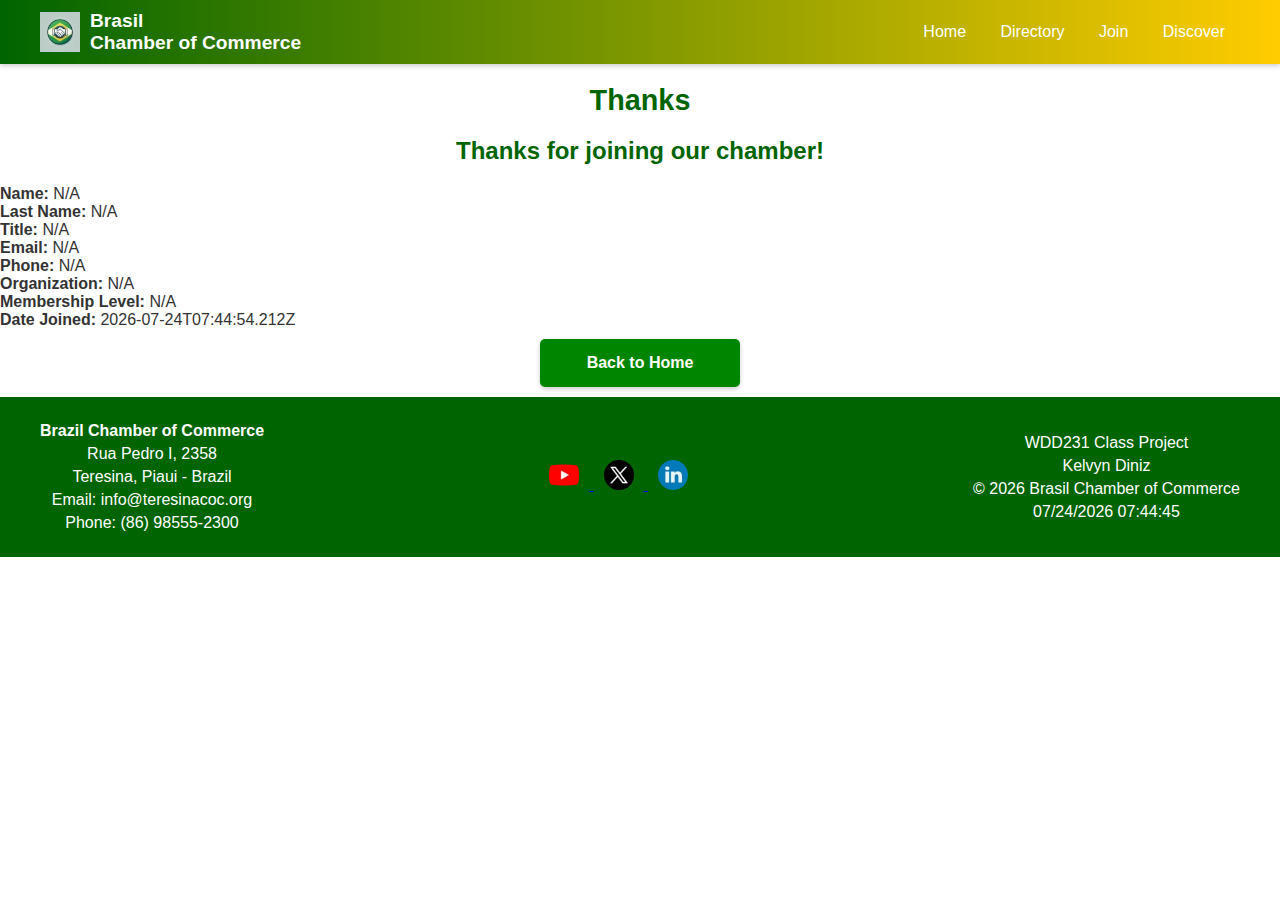
<file: chamber/thanks.html>
<!DOCTYPE html>
<html lang="en">
<head>
    <meta charset="UTF-8">
    <meta name="viewport" content="width=device-width, initial-scale=1.0">
    <meta name="description" content="Discover the Brasil Chamber of Commerce – your gateway to Brazilian businesses, events, and opportunities. Explore our member directory, learn about local commerce, and connect with professionals driving economic growth.">
    <meta name="author" content="Kelvyn Diniz">
    <link rel="icon" href="images/logo.webp" type="image/x-icon" />
    <title>Brasil Chamber of Commerce</title>
    <link rel="stylesheet" href="styles/form.css">

    <meta property="og:title" content="Brasil Chamber of Commerce">
    <meta property="og:type" content="website">
    <meta property="og:image" content="https://velkyn101.github.io/wdd231/chamber/images/logo.webp"> 
    <meta property="og:url" content="https://velkyn101.github.io/wdd231/chamber/directory.html">
    <meta property="og:description" content="Discover the Brasil Chamber of Commerce – your gateway to Brazilian businesses, events, and opportunities. Explore our member directory, learn about local commerce, and connect with professionals driving economic growth.">
</head>
<body>
    <header>
        <div class="header-content">
            <div class="logo">
                <img src="images/logo.webp" alt="Brasil Chamber of Commerce Logo">
                <span>Brasil<br>Chamber of Commerce</span>
            </div>
            <nav>
                <a href="index.html">Home</a>
                <a href="directory.html">Directory</a>
                <a href="join.html">Join</a>
                <a href="https://velkyn101.github.io/wdd231/chamber/discover.html">Discover</a>
            </nav>
        </div>
    </header>

    <main>
        <h1>Thanks</h1>
        <h2>Thanks for joining our chamber!</h2>
        <div>
            <p><strong>Name: </strong><span id="fname"></span></p>
            <p><strong> Last Name: </strong> <span id="lname"></span></p>
            <p><strong>Title: </strong> <span id="title"></span></p>
            <p><strong>Email: </strong> <span id="email"></span></p>
            <p><strong>Phone: </strong> <span id="phone"></span></p>
            <p><strong>Organization: </strong> <span id="org"></span></p>
            <p><strong>Membership Level:</strong> <span id="membership"></span></p>
            <p><strong>Date Joined:</strong> <span id="form-timestamp"></span></p>
        </div>
        <a href="index.html" class="back">Back to Home</a>
    </main>

    <footer>
        <div class="footer-content">
            <div class="footer-contact">
                <p><strong>Brazil Chamber of Commerce</strong></p>
                <p>Rua Pedro I, 2358</p>
                <p>Teresina, Piaui - Brazil</p>
                <p>Email: info@teresinacoc.org</p>
                <p>Phone: (86) 98555-2300</p>
            </div>
            <div class="footer-social">
                <a href="https://youtube.com" aria-label="YouTube">
                    <img src="images/youtube-favicon.webp" alt="YouTube">
                </a>
                <a href="#" aria-label="x.com">
                    <img src="images/x-favicon.webp" alt="Twitter">
                </a>
                <a href="https://www.linkedin.com/in/kelvyn-diniz-1b23b0121/" aria-label="LinkedIn">
                    <img src="images/linkedin-favicon.webp" alt="LinkedIn">
                </a>
            </div>
            <div class="footer-info">
                <p>WDD231 Class Project</p>
                <p>Kelvyn Diniz</p>
                <p>&copy; <span id="year"></span> Brasil Chamber of Commerce</p>
                <p id="lastModified"></p>
            </div>
        </div>
    </footer>

    <script src="scripts/home.js" defer></script>
    <script src="scripts/form.js"></script>
</body>
</html>
</file>
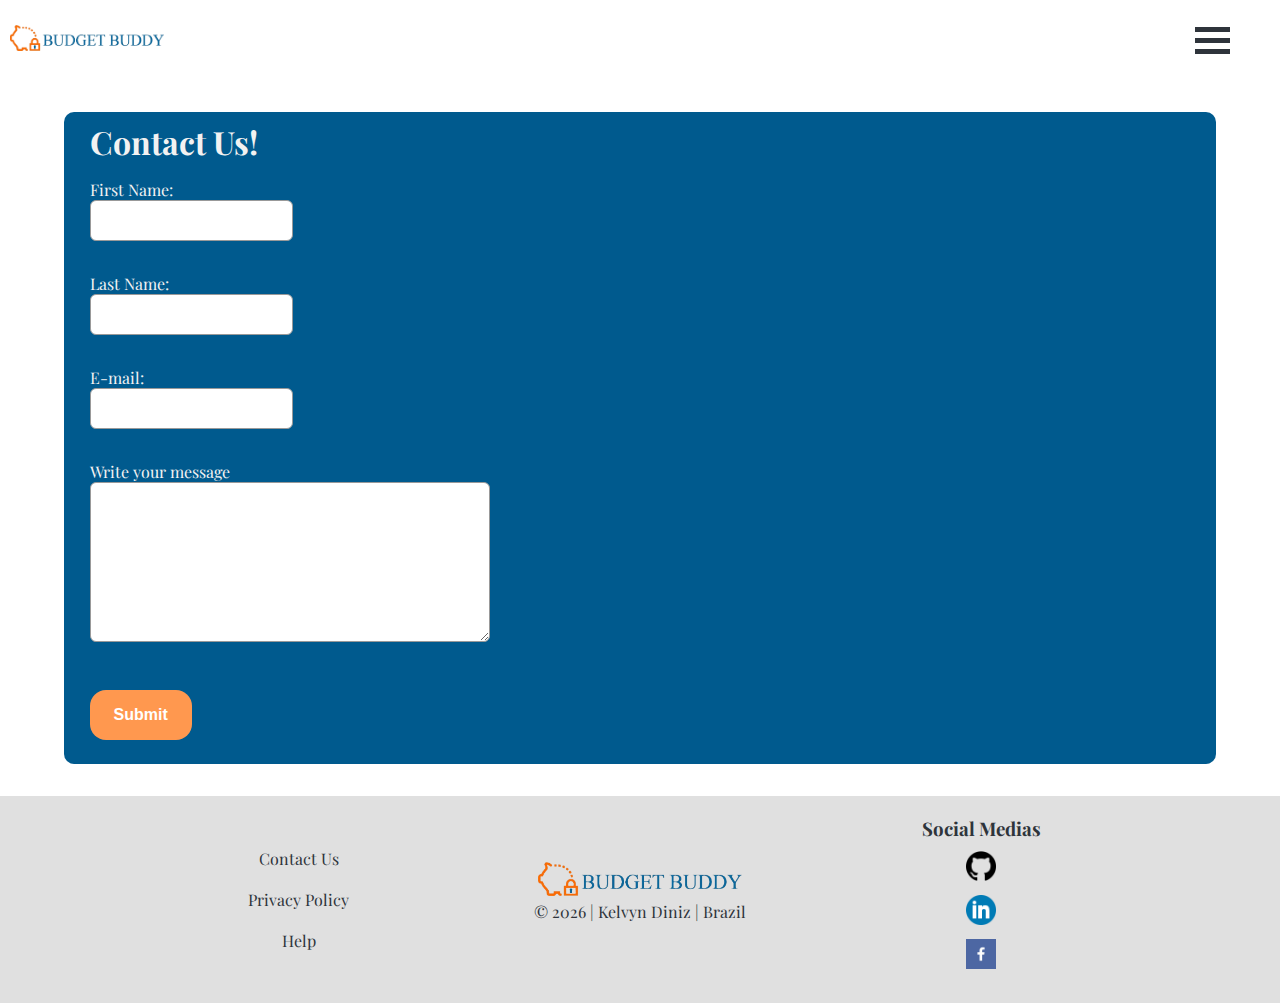
<file: project/form.html>
<!DOCTYPE html>
<html lang="en">
<head>
    <meta charset="UTF-8">
    <meta name="viewport" content="width=device-width, initial-scale=1.0">
    <meta name="author" content="Kelvyn Diniz">
    <link rel="icon" href="images/favicon.webp" type="image/x-icon">
    <meta name="description" content="WDD 231 - Final project - Kelvyn Diniz - Budget Buddy">
    <link rel="stylesheet" href="styles/styles.css">
    <title>Budget Buddy</title>

    <meta property="og:title" content="Budget Buddy">
    <meta property="og:type" content="website">
    <meta property="og:image" content="https://velkyn101.github.io/wdd231/project/images/logo.webp"> 
    <meta property="og:url" content="https://velkyn101.github.io/wdd231/project/index.html">
    <meta property="og:description" content="Budget Buddy helps you manage your finances effortlessly. Track expenses, set saving goals, and create personalized budgets to stay on top of your financial health. Start taking control of your money today!.">
</head>
<body>
    <header>
        <div class="header-content">
            <a href="index.html" class="logo"><img src="images/logo.webp" alt="Budget Buddy" class="logo" loading="lazy"></a>
            <div class="container" onclick="navEffect(this)">
                <div class="bar1"></div>
                <div class="bar2"></div>
                <div class="bar3"></div>
            </div>
        </div>
        <nav id="navigation">
            <ul id="mainbar">
                <li><a href="index.html">Home</a></li>
                <li><a href="form.html">Contact Us</a></li>
                <li><a href="login.html">Login</a></li>
                <li><input type="button" value="Sign Up" onclick="location.href='signup.html'"></li>
            </ul>
            <ul id="sidebar">
                <li><a href="index.html">Home</a></li>
                <li><a href="form.html">Contact Us</a></li>
                <li><a href="login.html">Login</a></li>
                <li><input type="button" value="Sign Up" onclick="location.href='signup.html'"></li>
            </ul>
        </nav>
        </header>

        <main>

            <form action="thanks.html" method="get" class="f1" onsubmit="storeName(event)">
                <Fieldset>
                <h1>Contact Us!</h1>
                <label for="fname">First Name:<input type="text" id="fname" name="fname" required></label>
                <label for="lname">Last Name:  <input type="text" id="lname" name="lname" required></label>
                <label for="email">E-mail: <input type="email" id="email" name="email" required></label>
                <label for="review">Write your message<textarea name="review" id="review"></textarea></label>
                <label for="submit"><input type="submit" id="submit" value="Submit"></label>
                </Fieldset>
            </form>
        </main>


    <footer>
        <div id="links">
            <a href="#">Contact Us</a>
            <a href="#">Privacy Policy</a>
            <a href="#">Help</a>
        </div>
        <div id="center">
            <img src="images/logo.webp" alt="" loading="lazy">
            <p>&copy; <span id="currentyear"></span> | Kelvyn Diniz | Brazil</p>
            <p id="lastModified"></p>
        </div>

        <div class="social">
            <h3>Social Medias</h3>
            <a href="https://github.com/velKyn101" target="_blank">
                <img src="images/github.png" alt="github icon" loading="lazy">
            </a>
            <a href="https://www.linkedin.com/in/kelvyn-diniz-1b23b0121/" target="_blank">
                <img src="images/linkedin.png" alt="twitter icon" loading="lazy">
            </a>
            <a href="https://instagram.com" target="_blank">
                <img src="images/facebook.png" alt="instagram icon" loading="lazy">
            </a>
        </div>
    </footer>
    <script src="scripts/scripts.js" defer></script>
</body>
</html>
</file>
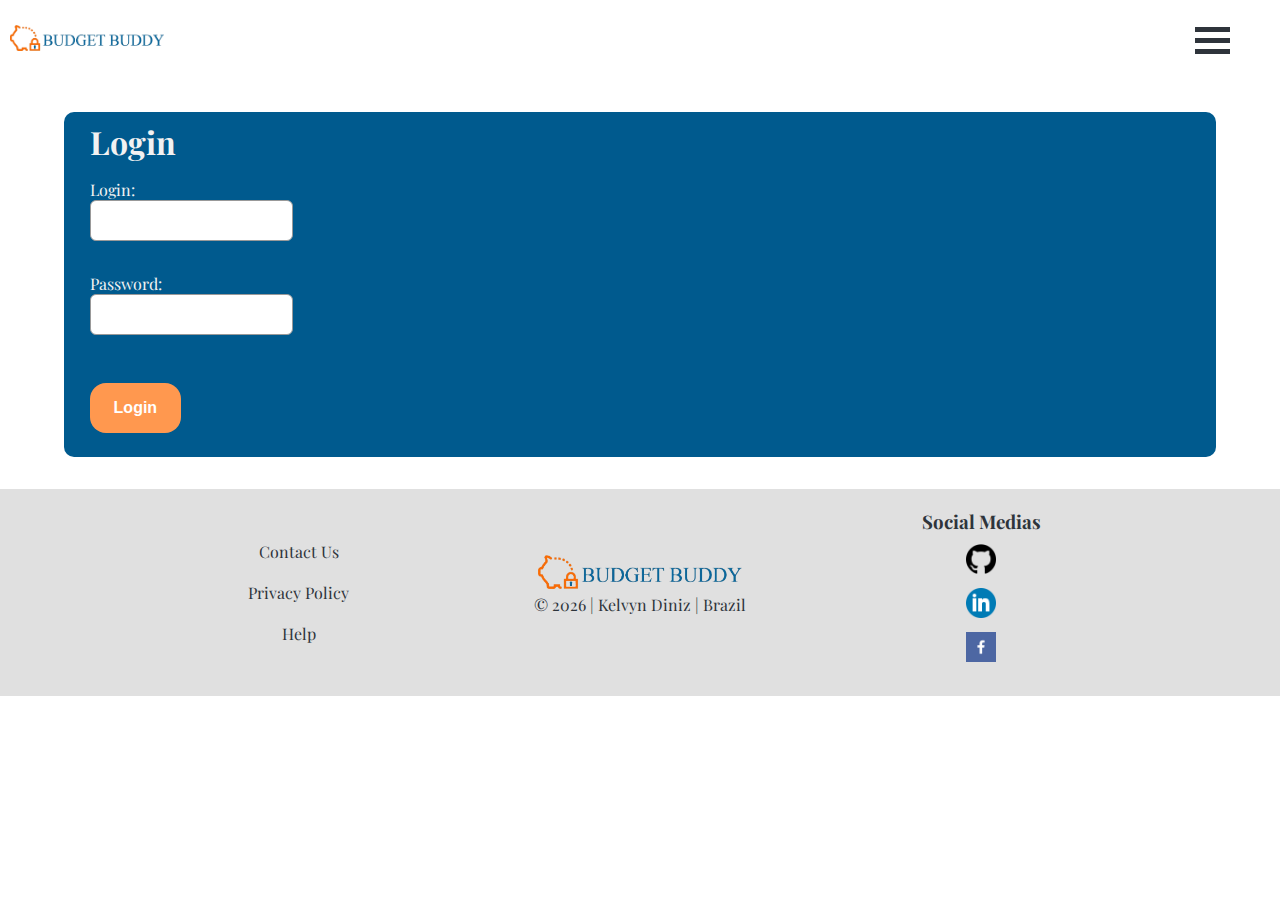
<file: project/login.html>
<!DOCTYPE html>
<html lang="en">
<head>
    <meta charset="UTF-8">
    <meta name="viewport" content="width=device-width, initial-scale=1.0">
    <meta name="author" content="Kelvyn Diniz">
    <link rel="icon" href="images/favicon.webp" type="image/x-icon">
    <meta name="description" content="WDD 231 - Final project - Kelvyn Diniz - Budget Buddy">
    <link rel="stylesheet" href="styles/styles.css">
    <title>Budget Buddy</title>

    <meta property="og:title" content="Budget Buddy">
    <meta property="og:type" content="website">
    <meta property="og:image" content="https://velkyn101.github.io/wdd231/project/images/logo.webp"> 
    <meta property="og:url" content="https://velkyn101.github.io/wdd231/project/index.html">
    <meta property="og:description" content="Budget Buddy helps you manage your finances effortlessly. Track expenses, set saving goals, and create personalized budgets to stay on top of your financial health. Start taking control of your money today!.">
</head>
<body>
    <header>
        <div class="header-content">
            <a href="index.html" class="logo"><img src="images/logo.webp" alt="Budget Buddy" class="logo"  loading="lazy"></a>
            <div class="container" onclick="navEffect(this)">
                <div class="bar1"></div>
                <div class="bar2"></div>
                <div class="bar3"></div>
            </div>
        </div>
        <nav id="navigation">
            <ul id="mainbar">
                <li><a href="index.html">Home</a></li>
                <li><a href="form.html">Contact Us</a></li>
                <li><a href="login.html">Login</a></li>
                <li><input type="button" value="Sign Up" onclick="location.href='signup.html'"></li>
            </ul>
            <ul id="sidebar">
                <li><a href="index.html">Home</a></li>
                <li><a href="form.html">Contact Us</a></li>
                <li><a href="login.html">Login</a></li>
                <li><input type="button" value="Sign Up" onclick="location.href='signup.html'"></li>
            </ul>
        </nav>
    </header>

        <main>

            <form action="404.html" method="get" class="f1">
                <Fieldset class="signup">
                    <h1>Login</h1>
                    <label>Login:<input type="text" id="fname" name="fname" required></label>
                    <label for="">Password:<input type="password" id="pass" name="lname" required></label>
                    <label for=""><input type="submit" value="Login"></label>
                </Fieldset>
            </form>
        </main>


    <footer>
        <div id="links">
            <a href="#">Contact Us</a>
            <a href="#">Privacy Policy</a>
            <a href="#">Help</a>
        </div>
        <div id="center">
            <img src="images/logo.webp" alt="" loading="lazy">
            <p>&copy; <span id="currentyear"></span> | Kelvyn Diniz | Brazil</p>
            <p id="lastModified"></p>
        </div>

        <div class="social">
            <h3>Social Medias</h3>
            <a href="https://github.com/velKyn101" target="_blank">
                <img src="images/github.png" alt="fb icon" loading="lazy">
            </a>
            <a href="https://www.linkedin.com/in/kelvyn-diniz-1b23b0121/" target="_blank">
                <img src="images/linkedin.png" alt="twitter icon" loading="lazy">
            </a>
            <a href="https://instagram.com" target="_blank">
                <img src="images/facebook.png" alt="instagram icon" loading="lazy">
            </a>
        </div>
    </footer>
    <script src="scripts/scripts.js" defer></script>
</body>
</html>
</file>
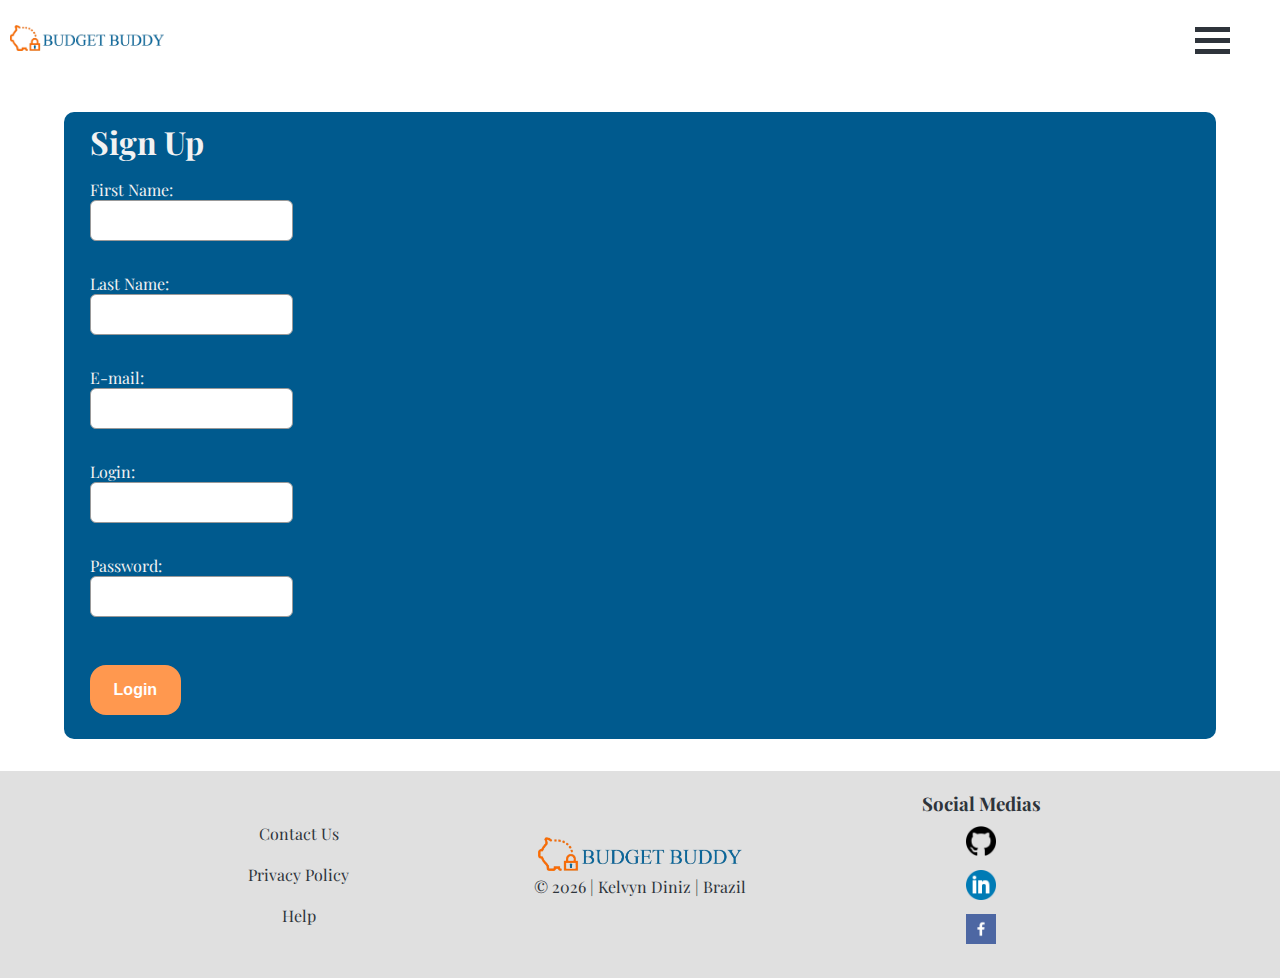
<file: project/signup.html>
<!DOCTYPE html>
<html lang="en">
<head>
    <meta charset="UTF-8">
    <meta name="viewport" content="width=device-width, initial-scale=1.0">
    <meta name="author" content="Kelvyn Diniz">
    <link rel="icon" href="images/favicon.webp" type="image/x-icon">
    <meta name="description" content="WDD 231 - Final project - Kelvyn Diniz - Budget Buddy">
    <link rel="stylesheet" href="styles/styles.css">
    <title>Budget Buddy</title>

    <meta property="og:title" content="Budget Buddy">
    <meta property="og:type" content="website">
    <meta property="og:image" content="https://velkyn101.github.io/wdd231/project/images/logo.webp"> 
    <meta property="og:url" content="https://velkyn101.github.io/wdd231/project/index.html">
    <meta property="og:description" content="Budget Buddy helps you manage your finances effortlessly. Track expenses, set saving goals, and create personalized budgets to stay on top of your financial health. Start taking control of your money today!.">
</head>
<body>
    <header>
        <div class="header-content">
            <a href="index.html" class="logo"><img src="images/logo.webp" alt="Budget Buddy" class="logo" loading="lazy"></a>
            <div class="container" onclick="navEffect(this)">
                <div class="bar1"></div>
                <div class="bar2"></div>
                <div class="bar3"></div>
            </div>
        </div>
        <nav id="navigation">
            <ul id="mainbar">
                <li><a href="index.html">Home</a></li>
                <li><a href="form.html">Contact Us</a></li>
                <li><a href="login.html">Login</a></li>
                <li><input type="button" value="Sign Up" onclick="location.href='signup.html'"></li>
            </ul>
            <ul id="sidebar">
                <li><a href="index.html">Home</a></li>
                <li><a href="form.html">Contact Us</a></li>
                <li><a href="login.html">Login</a></li>
                <li><input type="button" value="Sign Up" onclick="location.href='signup.html'"></li>
            </ul>
        </nav>
        </header>


        <main>

            <form action="404.html" method="get" class="f1">
                <Fieldset class="signup">
                    <h1>Sign Up</h1>                
                    <label for="">First Name:<input type="text" id="fname" name="fname" required></label>
                    <label for="">Last Name:  <input type="text" id="lname" name="lname" required></label>
                    <label for="">E-mail: <input type="email" id="email" name="email" required></label>
                    <label>Login:<input type="text" id="fname" name="fname" required></label>
                    <label for="">Password:<input type="password" id="pass" name="lname" required></label>
                    <label for=""><input type="submit" value="Login"></label>
                </Fieldset>
            </form>
        </main>


    <footer>
        <div id="links">
            <a href="form.html">Contact Us</a>
            <a href="#">Privacy Policy</a>
            <a href="#">Help</a>
        </div>
        <div id="center">
            <img src="images/logo.webp" alt="" loading="lazy">
            <p>&copy; <span id="currentyear"></span> | Kelvyn Diniz | Brazil</p>
            <p id="lastModified"></p>
        </div>

        <div class="social">
            <h3>Social Medias</h3>
            <a href="https://github.com/velKyn101" target="_blank">
                <img src="images/github.png" alt="fb icon" loading="lazy">
            </a>
            <a href="https://www.linkedin.com/in/kelvyn-diniz-1b23b0121/" target="_blank">
                <img src="images/linkedin.png" alt="twitter icon" loading="lazy">
            </a>
            <a href="https://instagram.com" target="_blank">
                <img src="images/facebook.png" alt="instagram icon" loading="lazy">
            </a>
        </div>
    </footer>
    <script src="scripts/scripts.js" defer></script>
</body>
</html>
</file>
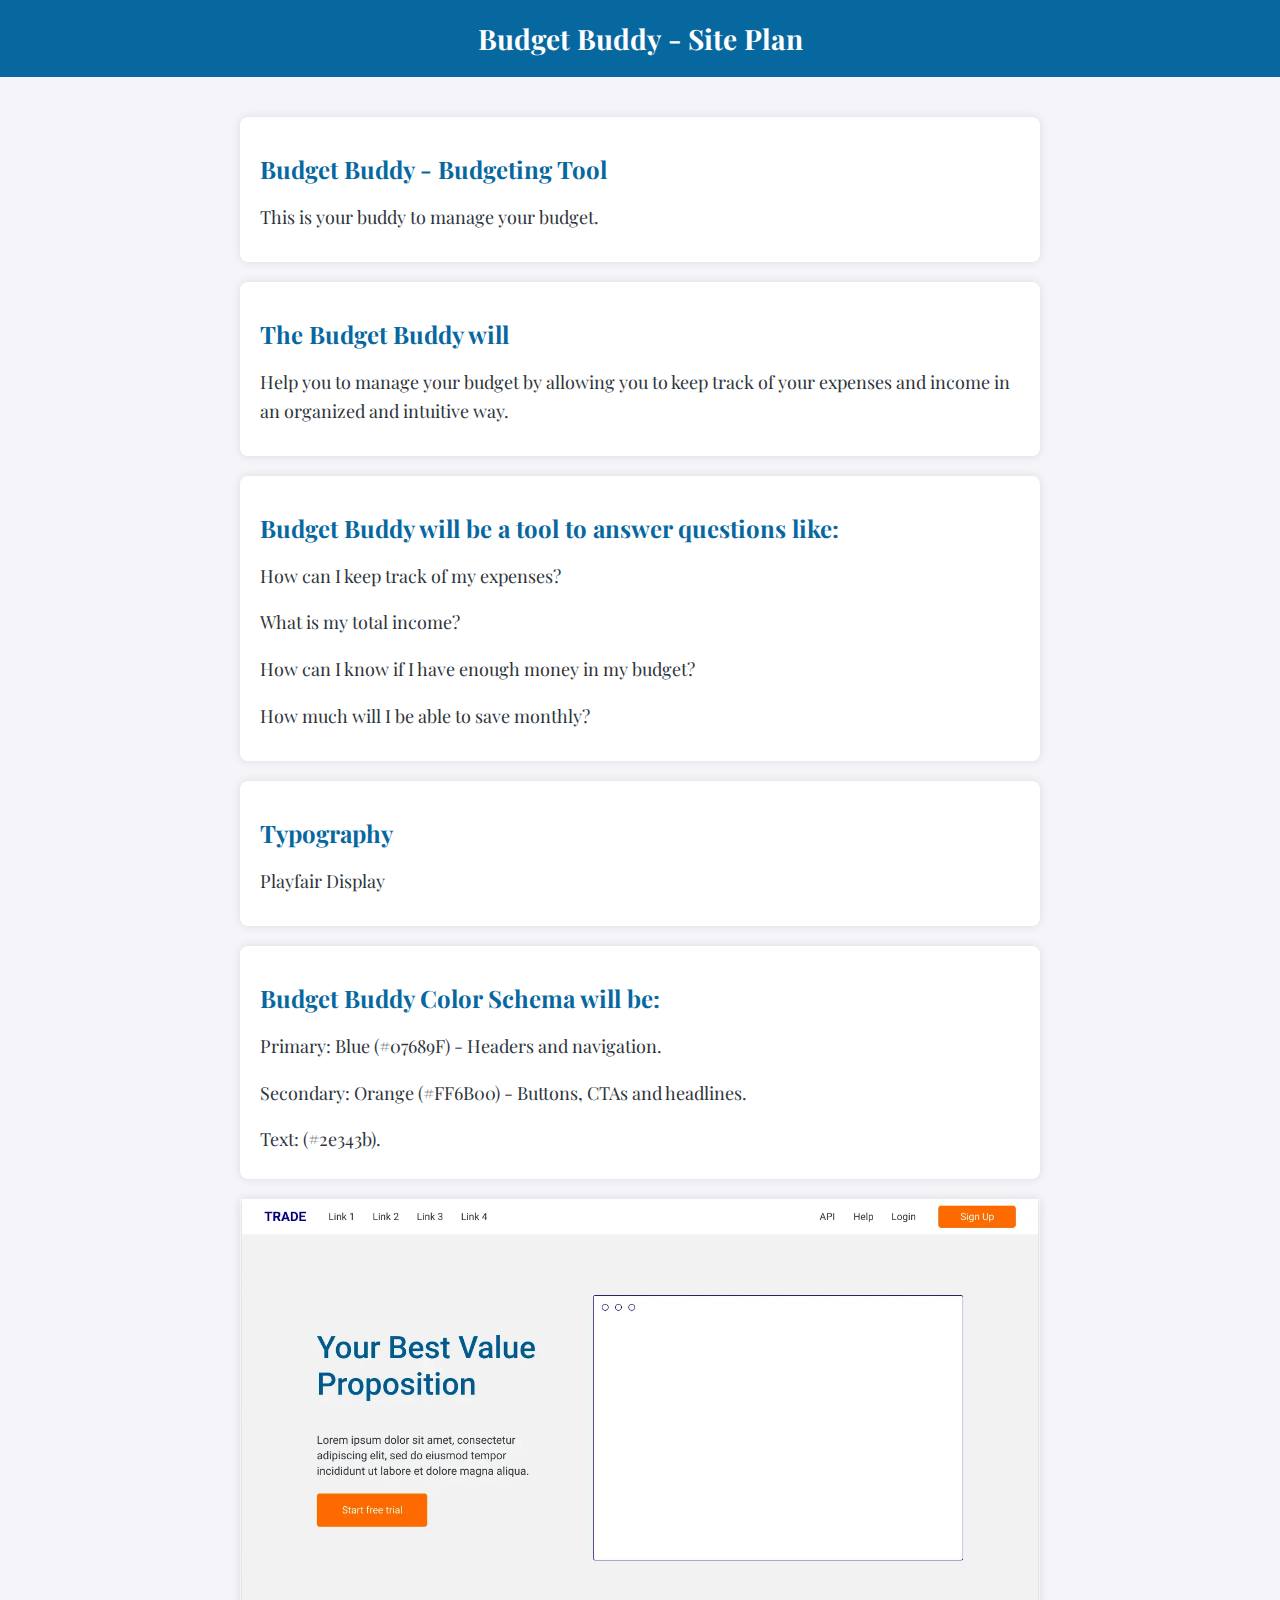
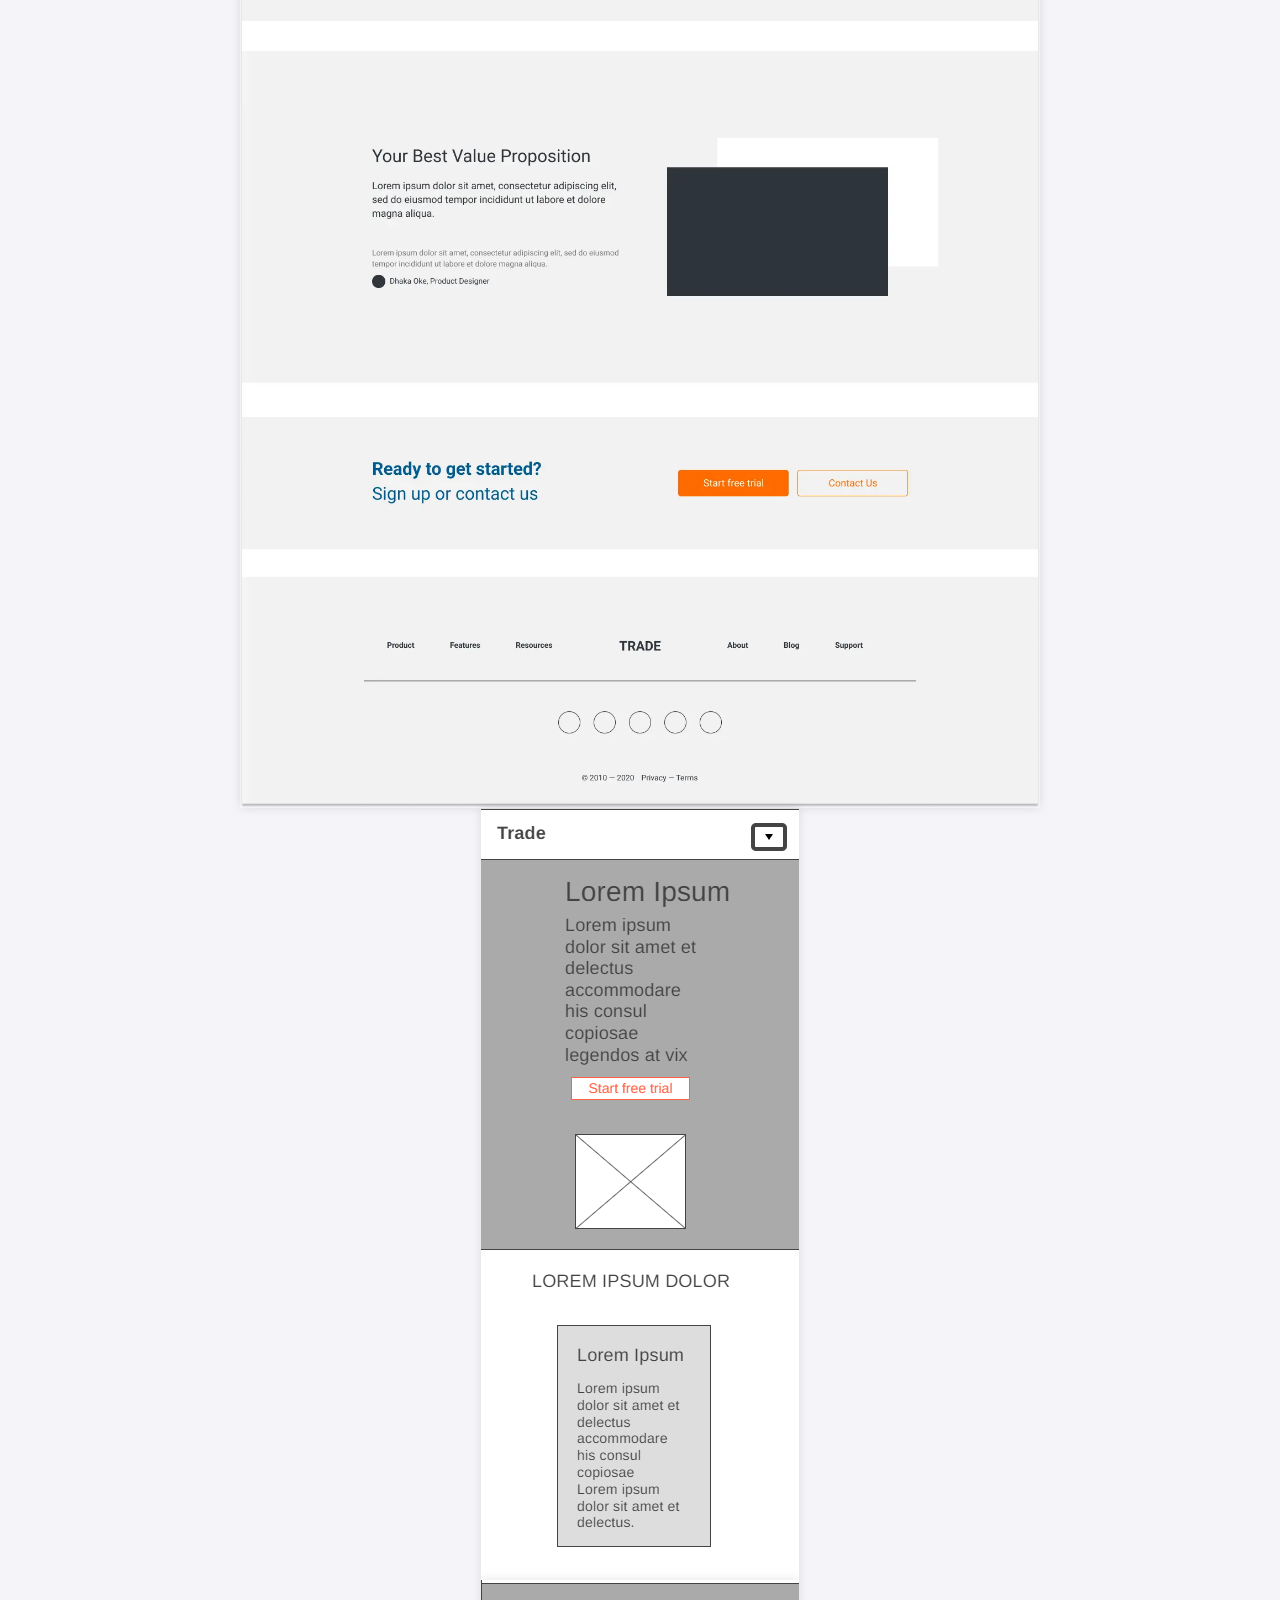
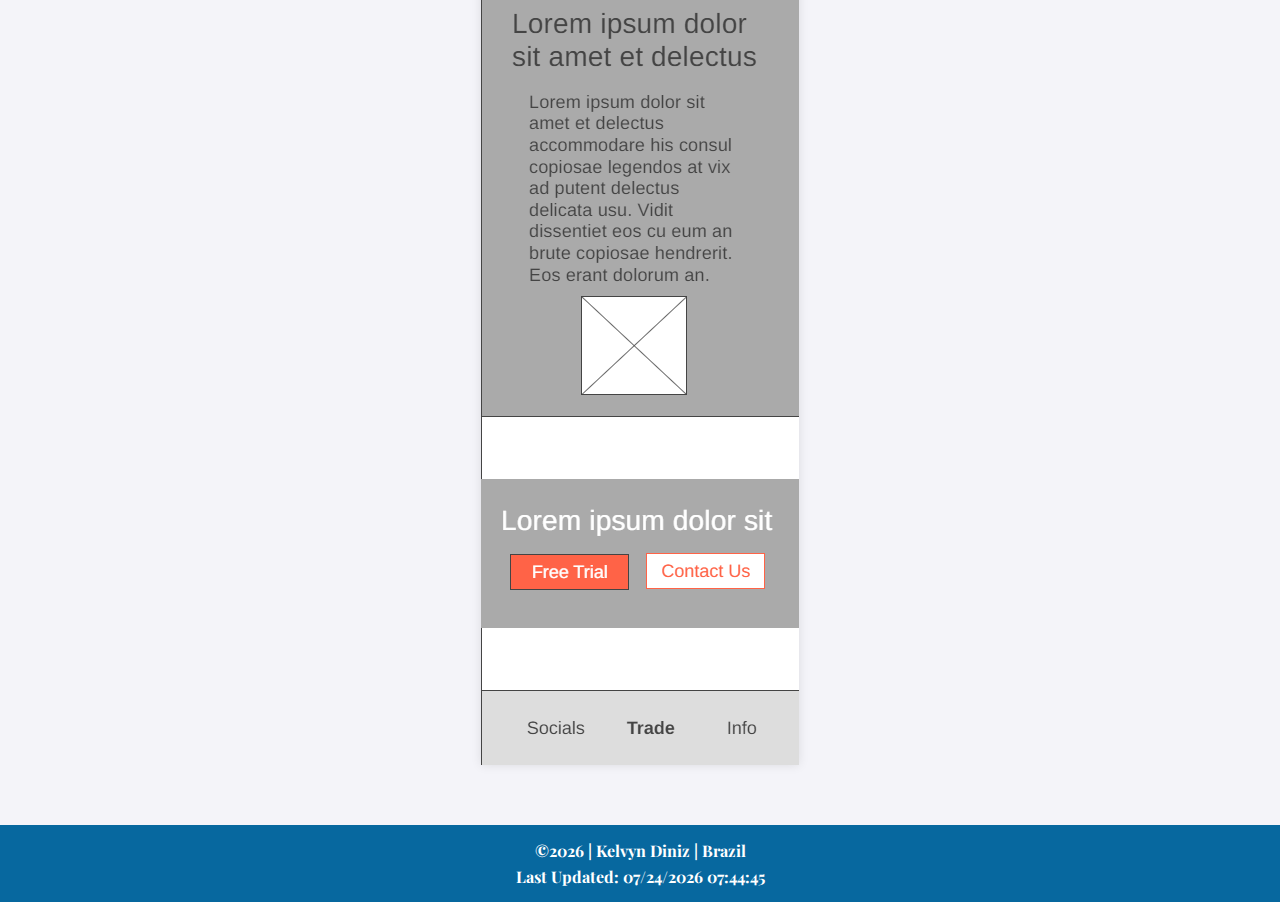
<file: project/siteplan.html>
<!DOCTYPE html>
<html lang="en">
<head>
    <meta charset="UTF-8">
    <meta name="viewport" content="width=device-width, initial-scale=1.0">
    <meta name="author" content="Kelvyn Diniz">
    <link rel="icon" href="images/favicon.webp" type="image/x-icon">
    <meta name="description" content="WDD 231 - Final project - Kelvyn Diniz - Budget Buddy">
    <link rel="stylesheet" href="styles/site-plan.css">
    <title>Budget Buddy</title>

    <meta property="og:title" content="Budget Buddy">
    <meta property="og:type" content="website">
    <meta property="og:image" content="https://velkyn101.github.io/wdd231/project/images/logo.webp"> 
    <meta property="og:url" content="https://velkyn101.github.io/wdd231/project/index.html">
    <meta property="og:description" content="Budget Buddy helps you manage your finances effortlessly. Track expenses, set saving goals, and create personalized budgets to stay on top of your financial health. Start taking control of your money today!.">
</head>
<body>
    <header><h1>Budget Buddy - Site Plan</h1></header>
    <main>
        <div id="name">
            <h1>Budget Buddy - Budgeting Tool</h1>
            <p>This is your buddy to manage your budget.</p>
        </div>
        <div id="purpose">
            <h1>The Budget Buddy will</h1>
            <p>Help you to manage your budget by allowing you to keep track of your expenses and income in an organized and intuitive way.</p>
        </div>
        <div id="scenarios">
            <h1>Budget Buddy will be a tool to answer questions like:</h1>
            <p>How can I keep track of my expenses?</p>
            <p>What is my total income?</p>
            <p>How can I know if I have enough money in my budget?</p>
            <p>How much will I be able to save monthly?</p>
        </div>
        <div id="typography">
            <h1>Typography</h1>
            <p>Playfair Display</p>
        </div>
        <div id="colors">
            <h1>Budget Buddy Color Schema will be:</h1>
            <p>Primary: Blue (#07689F) - Headers and navigation.</p>
            <p>Secondary: Orange (#FF6B00) - Buttons, CTAs and headlines.</p>
            <p>Text: (#2e343b).</p>
        </div>
        <div id="wireframe">
            <img src="images/content.webp" alt="wireframe image.">
            <img src="images/mobile-view1.png" alt="mobile-view1">
            <img src="images/mobile-view2.png" alt="mobile-view2">
        </div>

    </main>

    <footer>
        <h3>&copy;<span id="currentyear"></span> | Kelvyn Diniz | Brazil</h3>
        <h3>Last Updated: <span id="lastModified"></span></h3>
    </footer>

    <script src="scripts\siteplan.js" defer></script>
</body>
</html>
</file>
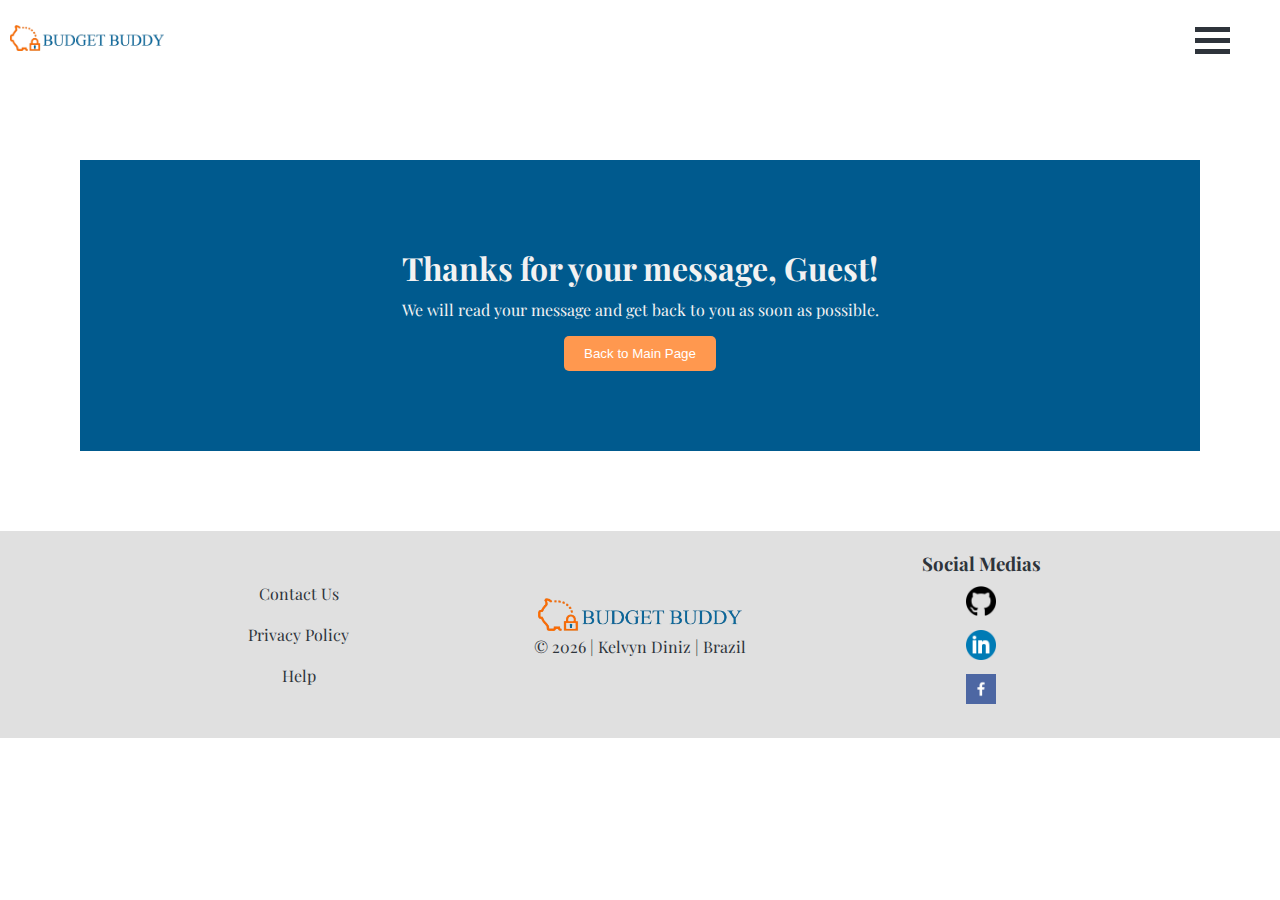
<file: project/thanks.html>
<!DOCTYPE html>
<html lang="en">
<head>
    <meta charset="UTF-8">
    <meta name="viewport" content="width=device-width, initial-scale=1.0">
    <meta name="author" content="Kelvyn Diniz">
    <link rel="icon" href="images/favicon.webp" type="image/x-icon">
    <meta name="description" content="WDD 231 - Final project - Kelvyn Diniz - Budget Buddy">
    <link rel="stylesheet" href="styles/styles.css">
    <title>Budget Buddy</title>

    <meta property="og:title" content="Budget Buddy">
    <meta property="og:type" content="website">
    <meta property="og:image" content="https://velkyn101.github.io/wdd231/project/images/logo.webp"> 
    <meta property="og:url" content="https://velkyn101.github.io/wdd231/project/index.html">
    <meta property="og:description" content="Budget Buddy helps you manage your finances effortlessly. Track expenses, set saving goals, and create personalized budgets to stay on top of your financial health. Start taking control of your money today!.">
</head>
<body>
    <header>
        <div class="header-content">
            <a href="index.html" class="logo"><img src="images/logo.webp" alt="Budget Buddy" class="logo" loading="lazy"></a>
            <div class="container" onclick="navEffect(this)">
                <div class="bar1"></div>
                <div class="bar2"></div>
                <div class="bar3"></div>
            </div>
        </div>
        <nav id="navigation">
            <ul id="mainbar">
                <li><a href="index.html">Home</a></li>
                <li><a href="form.html">Contact Us</a></li>
                <li><a href="login.html">Login</a></li>
                <li><input type="button" value="Sign Up" onclick="location.href='signup.html'"></li>
            </ul>
            <ul id="sidebar">
                <li><a href="index.html">Home</a></li>
                <li><a href="form.html">Contact Us</a></li>
                <li><a href="login.html">Login</a></li>
                <li><input type="button" value="Sign Up" onclick="location.href='signup.html'"></li>
            </ul>
        </nav>
    </header>

    <main id="thanks">
        <h1>Thanks for your message, <span id="userFirstName">Guest</span>!</h1>
        <p>We will read your message and get back to you as soon as possible.</p>
      
        <input type="button" value="Back to Main Page" onclick="location.href='index.html'"/>
      </main>


    <footer>
        <div id="links">
            <a href="#">Contact Us</a>
            <a href="#">Privacy Policy</a>
            <a href="#">Help</a>
        </div>
        <div id="center">
            <img src="images/logo.webp" alt="" loading="lazy">
            <p>&copy; <span id="currentyear"></span> | Kelvyn Diniz | Brazil</p>
            <p id="lastModified"></p>
        </div>

        <div class="social">
            <h3>Social Medias</h3>
            <a href="https://github.com/velKyn101" target="_blank">
                <img src="images/github.png" alt="fb icon" loading="lazy">
            </a>
            <a href="https://www.linkedin.com/in/kelvyn-diniz-1b23b0121/" target="_blank">
                <img src="images/linkedin.png" alt="twitter icon" loading="lazy">
            </a>
            <a href="https://instagram.com" target="_blank">
                <img src="images/facebook.png" alt="instagram icon" loading="lazy">
            </a>
        </div>
    </footer>
    <script>
        // Recupera o nome do usuário armazenado no localStorage
        const tName = localStorage.getItem("name");
      
        // Verifica se o nome foi armazenado e exibe no elemento correto
        if (tName) {
          document.getElementById("userFirstName").textContent = tName;
        } else {
          document.getElementById("userFirstName").textContent = "Guest";  // Fallback caso não haja nome
        }
      </script>
    <script src="scripts/scripts.js" defer></script>
</body>
</html>
</file>
<file: styles/style.css>
body {
    font-family: 'Arial', sans-serif;
    margin: 0;
    padding: 0;
    color: #333;
}


header {
    background-color: #2c3e50;
    color: #fff;
    text-align: center;
    padding: 10px 0;
    position: relative;
    
}

.profile-img {
    border-radius: 50%;
    box-shadow: 0px 0px 25px black;
}


.nav-menu {
    display: flex;
    justify-content: center;
    background-color: black;
}

.nav-menu a:hover {
    color: #f1c40f;
    background-color: #2c3e50;
}

nav ul {
    display: flex;
    justify-content: center;
    padding: 0;
    list-style: none;
}

nav ul li {
    margin: 0 10px;
}

nav ul li a {
    color: #fff;
    text-decoration: none;
}

nav ul li a.active {
    border-bottom: 2px solid #f1c40f;
}


.hamburger {
    display: none;
    flex-direction: column;
    cursor: pointer;

}

.bar1, .bar2, .bar3 {
    width: 35px;
    height: 5px;
    background-color: white;
    margin: 6px 0;
    transition: 0.4s;
}

.change .bar1 {
    transform: translateY(11px) rotate(-45deg);
}

.change .bar2 {
    opacity: 0;
}

.change .bar3 {
    transform: translateY(-11px) rotate(45deg);
}



.nav-menu.show {
    display: flex;
    flex-direction: column;
    align-items: center;
}


main {
    display: grid;
    grid-template-columns: 1fr 1fr;
    gap: 20px;
    padding: 20px;
}


.certificate {
    grid-column: 1 / -1;
}

.certificate button {
    border: 2px solid #448c46;
    border-radius: 15px;
    color: black;
    padding: 15px 32px;
    margin: 0 0 10px 0;
    text-align: center;
    text-decoration: none;
    display: inline-block;
    font-size: 16px;
}

.certificate button:hover {
    background-color: #448c46;
    color: white;
}

.course-work, .location, .certificate {
    background-color: #ecf0f1;
    padding: 20px;
    border-radius: 5px;
    text-align: center;
}

.courses-grid {
    display: flex;
    flex-wrap: wrap;
    gap: 10px;
    justify-content: center;
}

.course {
    width: 100px;
    padding: 10px;
    text-align: center;
    border-radius: 5px;
}

.course.completed {
    background-color: #2ecc71;
    color: #fff;
}

.course.incomplete {
    background-color: #e74c3c;
    color: #fff;
}


footer {
    background-color: #2c3e50;
    color: #fff;
    text-align: center;
    padding: 10px 0;
}


@media (max-width: 600px) {
    header  {    
        display: flex;
        flex-direction: column;
        align-items: center;
    }

    .hamburger {
        display: block;
    }


    .nav-menu {
        display: none;
        flex-direction: column;
        text-align: center;
    }

    .nav-menu.show {
        display: flex;
        align-items: center;
    }

    .nav ul {	
        flex-direction: column;
        align-items: center;
        padding: 0;
    }

    main {
        grid-template-columns: 1fr;
    }

    .certificate {
        grid-column: auto;
    }
}
</file>
<file: chamber/styles/style.css>
body {
    font-family: 'Roboto', sans-serif;
    color: #333;
    background-color: #fff;
}

/* Header */
header {
    background: linear-gradient(90deg, #006400, #FFCC00); 
    color: #fff;
    padding: 10px 20px;
    box-shadow: 0 2px 5px rgba(0, 0, 0, 0.2);
}

.header-content {
    display: flex;
    justify-content: space-between;
    align-items: center;
    max-width: 1200px;
    margin: 0 auto;
}

.logo {
    display: flex;
    align-items: center;
}

.logo img {
    width: 40px;
    margin-right: 10px;
}

.logo span {
    font-weight: bold;
    font-size: 1.2em;
    color: #fff;
}

nav {
    display: flex;
    align-items: center;
}

nav a {
    margin: 0 15px;
    text-decoration: none;
    color: #fff;
    font-size: 1em;
    font-weight: 500;
    transition: color 0.3s ease, border-bottom 0.3s ease;
    position: relative;
}

nav a:hover,
nav a:focus {
    color: #006400;
    border-bottom: 2px solid #fff;
}

.theme-toggle,
#toggleView {
    background-color: #fff;
    color: #006400;
    border: 1px solid #006400;
    border-radius: 20px;
    padding: 5px 10px;
    margin-left: 15px;
    margin: 0 auto;
    display: block;
    font-weight: bold;
    font-size: 0.9em;
    cursor: pointer;
    transition: background 0.3s ease, color 0.3s ease;
}

.theme-toggle:hover,
#toggleView:hover {
    background-color: #006400;
    color: #fff;
}

/* Hero Section */
.hero {
    display: flex;
    justify-content: center;
    align-items: center;
    background-color: #FFCC00; 
    color: #333;
    text-align: center;
}

.hero-image {
    width: 1400px;
    height: auto;
    position: relative;
    display: inline-block;
    text-align: center;
}

.hero-image span {
    display: block;
    margin-bottom: 20px;
    font-size: 1.5em;
    font-weight: bold;
}
.hero-image img {
    margin-top: 15px;
    max-width: 100%;
    height: auto;
    position: relative;
    box-shadow: black 5px 5px 5px;
}

/* CTA Button */
.cta-button {
    display: inline-block;
    padding: 12px 25px;
    margin-top: 20px;
    background-color: #18047a; /* Green matching your site */
    color: #fff;
    font-size: 1.1em;
    font-weight: bold;
    text-decoration: none;
    border-radius: 30px;
    transition: background-color 0.3s ease, transform 0.3s ease;
    text-align: center;
    cursor: pointer;
    position: absolute;
    top: 50%;
    left: 50%;
    transform: translate(-50%, -50%);
    z-index: 10;
}

.cta-button:hover,
.cta-button:focus {
    background-color: #6a51e8; /* Darker green for hover effect */
}

.cta-button:active {
    transform: scale(1); /* Return to original size on click */
}

.keynote-button {
    padding: 10px 20px;
    background-color: #006400;
    border: none;
    cursor: pointer;
    color: #fff;
    font-size: 1em;
    transition: background 0.3s ease;
}

.keynote-button:hover {
    background-color: #004d00;
}

/* Main Content */
main {
    padding: 20px;
}

h1 {
    margin-bottom: 20px;
    color: #006400;
    font-size: 1.8em;
}

.info-panels {
    display: flex;
    flex-direction: row; 
    gap: 1rem;
    flex-wrap: wrap; 
    margin-bottom: 20px;
}

.panel {
    background-color: #f5f5f5;
    padding: 15px;
    border: 1px solid #006400;
    border-radius: 5px;
    flex: 1 1 30%; 
    box-sizing: border-box;
}

.panel h2 {
    background-color: #333;
    color: #fff;
    padding: 5px;
    border-radius: 3px;
    font-size: 1.2em;
}

.weather, .forecast {
    text-align: center;
}

/* Members Section */
#members-container {
    display: flex;
    flex-wrap: wrap;
    gap: 20px;
    margin-top: 20px;
    justify-content: space-between;
}

.member-card {
    background-color: #f5f5f5;
    padding: 15px;
    border: 1px solid #ddd;
    border-radius: 5px;
    width: calc(33.33% - 20px); 
    box-sizing: border-box;
    text-align: center;
    transition: transform 0.3s ease;
}

.member-card:hover {
    transform: translateY(-5px);
}

.member-card img {
    width: 80px;
    height: 80px;
    object-fit: cover;
    border-radius: 50%;
    margin-bottom: 10px;
}

.member-card h3 {
    font-size: 1.1em;
    color: #003a00;
    margin-top: 10px;
}

.member-card p {
    margin: 5px 0;
}

.grid .member-card {
    width: 30%;
}

.list .member-card {
    width: 100%;
    display: flex;
    align-items: center;
    text-align: left;
    padding: 15px;
}

.list .member-card img {
    width: 80px;
    height: 80px;
    margin-right: 20px;
}

.list .member-card div {
    text-align: left;
}

/* Footer */
footer {
    background-color: #006400;
    padding: 20px;
    color: #fff;
    text-align: center;
}

.footer-content {
    display: flex;
    flex-wrap: wrap;
    justify-content: space-between;
    align-items: center;
    max-width: 1200px;
    margin: 0 auto;
    gap: 20px;
}

.footer-contact {
    flex: 1;
    min-width: 200px;
  }

.footer-content p {
    margin: 10px 0;
}

.footer-social {
    flex: 1;
    display: flex;
    justify-content: center;
    gap: 15px;
    min-width: 150px;
}

.footer-info {
    flex: 1;
    text-align: right;
    min-width: 200px;
  }

.social-media img {
    width: 30px;
    margin: 0 10px;
    transition: opacity 0.3s ease;
}

.social-media img:hover {
    opacity: 0.7;
}

.sidebar {
    background-color: #f5f5f5;
    padding: 15px;
    border: 1px solid #006400;
    border-radius: 5px;
    box-sizing: border-box;
}
.sidebar ul {
    list-style-type: disc;
    padding-left: 20px;
}


@media (max-width: 768px) {
    /* Info Panels */
    .info-panels {
        flex-direction: column; 
    }

    .panel {
        flex: 1 1 100%; 
    }

    /* Business Cards */
    #members-container {
        display: flex;
        flex-direction: column; /* Stack business cards vertically */
        align-items: center;
    }

    .member-card {
        width: 90%; 
        max-width: 400px; 
    }

    /* Footer */
    .footer-content {
        flex-direction: column; 
        text-align: center;
        align-items: center; 
    }

    .footer-contact,
    .footer-info,
    .footer-social {
        flex: unset; /* Remove flex-grow to prevent stretching */
        min-width: unset; /* Allow the sections to shrink */
        margin-bottom: 15px; /* Add spacing between sections */
    }
}
* {
    margin: 0;
    padding: 0;
    box-sizing: border-box;
}

body {
    font-family: 'Roboto', sans-serif;
    color: #333;
    background-color: #fff;
}

/* Header */
header {
    background: linear-gradient(90deg, #006400, #FFCC00);
    color: #fff;
    padding: 10px 20px;
    box-shadow: 0 2px 5px rgba(0, 0, 0, 0.2);
}

.header-content {
    display: flex;
    justify-content: space-between;
    align-items: center;
    max-width: 1200px;
    margin: 0 auto;
}

.logo {
    display: flex;
    align-items: center;
}

.logo img {
    width: 40px;
    margin-right: 10px;
}

.logo span {
    font-weight: bold;
    font-size: 1.2em;
    color: #fff;
}

nav a {
    margin: 0 15px;
    text-decoration: none;
    color: #fff;
    font-weight: 500;
    transition: color 0.3s ease, border-bottom 0.3s ease;
}

nav a:hover,
nav a:focus {
    color: #006400;
    border-bottom: 2px solid #fff;
}

/* Main Content */
.main-content {
    display: flex;
    flex-direction: column;
    gap: 20px;
}
main h1 {
    margin: 20px 0;
    color: #006400;
    text-align: center;
    font-size: 1.8em;
}
h2 {
    margin: 20px 0;
    color: #006400;
    text-align: center;
    font-size: 1.5em;
}
.back {
    background-color: #008500;
    color: #fff;
    text-decoration: none;
    padding: 15px;
    margin: 10px auto;
    display: block;
    text-align: center;
    border-radius: 5px;
    font-weight: bold;
    box-shadow: 0 2px 5px rgba(0, 0, 0, 0.2);
    transition: color 0.3s ease;
    max-width: 200px;
}

.back:hover {
    background-color: #004d00;
}

#membership-benefits {
    display: none;
    position: fixed;
    top: 50%;
    left: 50%;
    transform: translate(-50%, -50%);
    width: 90%;
    max-width: 400px;
    background-color: #fff;
    border: 2px solid #006400;
    border-radius: 10px;
    padding: 20px;
    box-shadow: 0 4px 10px rgba(0, 0, 0, 0.3);
    z-index: 1000;
    animation: fadeIn 0.3s ease-in-out;

}
#membership-benefits h2 {
    color: #006400;
    margin-bottom: 15px;
}
#membership-benefits ul {
    list-style-type: disc;
    padding-left: 20px;
}
#membership-benefits button {
    display: block;
    margin: 15px auto 0;
    background-color: #006400;
    color: #fff;
    border: none;
    padding: 10px 20px;
    border-radius: 5px;
    cursor: pointer;
    transition: background-color 0.3s ease;
}
#membership-benefits button:hover {
    background-color: #004d00;
}

.gallery {
    display: grid;
    grid-template-columns: repeat(auto-fit, minmax(200px, 1fr));
    gap: 15px;
}

.gallery img {
    max-width: 250px;
    width: 100%;
    height: auto;
    border-radius: 5px;
    transition: transform 0.3s ease, box-shadow 0.3s ease;
    object-fit: cover;
}

.gallery img:hover {
    transform: scale(1.05);
    box-shadow: 0 4px 8px rgba(0, 0, 0, 0.2);
}

/* Lazy loading */
.gallery img[data-src] {
    display: block;
    opacity: 0;
    transition: opacity 0.5s;
}

.gallery img.loaded {
    opacity: 1;
}

/* Visitor Info */
.visitor-info {
    background-color: #006400;
    color: #fff;
    padding: 10px;
    border-radius: 5px;
    text-align: center;
}

@keyframes fadeIn {
    from {
        transform: translate(-50%, -50%) scale(0.5); /* Start smaller */
    }
    to {
        transform: translate(-50%, -50%) scale(1); /* End at normal size */
    }
}

.container {
    display: grid;
    grid-template-columns: 2fr 1fr;
    gap: 20px;
    padding: 20px;
}


/* Form Container */
form {
    max-width: 600px;
    margin: 50px auto;
    background: #f9f9f9;
    border: 2px solid #006400;
    border-radius: 10px;
    padding: 30px 25px;
    box-shadow: 0 5px 15px rgba(0, 0, 0, 0.2);
    font-family: 'Roboto', sans-serif;
}

/* Form Heading */
form h1 {
    text-align: center;
    color: #006400;
    font-size: 1.8em;
    margin-bottom: 25px;
    font-weight: bold;
}

/* Labels */
form label {
    display: block;
    margin-bottom: 8px;
    font-size: 1em;
    font-weight: bold;
    color: #333;
}

/* Inputs and Textareas */
form input[type="text"],
form input[type="email"],
form input[type="tel"],
form textarea {
    width: 100%;
    padding: 10px 15px;
    margin-bottom: 15px;
    border: 1px solid #ccc;
    border-radius: 5px;
    font-size: 1em;
    transition: border-color 0.3s ease, box-shadow 0.3s ease;
}

form input[type="text"]:focus,
form input[type="email"]:focus,
form input[type="tel"]:focus,
form textarea:focus {
    border-color: #006400;
    box-shadow: 0 0 8px rgba(0, 100, 0, 0.3);
    outline: none;
}

/* Radio Buttons */
form .membership-options {
    margin-bottom: 15px;
    font-size: 0.95em;
    color: #333;
}

form input[type="radio"] {
    margin-right: 8px;
    transform: scale(1.2); /* Enlarged for accessibility */
}

form .membership-options label {
    display: inline-block;
    margin-right: 15px;
    font-weight: normal;
}

/* Submit Button */
form input[type="submit"] {
    display: block;
    width: 100%;
    padding: 12px;
    background: #006400;
    color: #fff;
    border: none;
    border-radius: 5px;
    font-size: 1.2em;
    font-weight: bold;
    text-transform: uppercase;
    cursor: pointer;
    transition: background 0.3s ease, transform 0.2s ease;
}

form input[type="submit"]:hover {
    background: #004d00;
    transform: scale(1.03);
}

/* Fieldset and Legend */
fieldset {
    border: none;
    padding: 0;
}

legend {
    font-weight: bold;
    color: #006400;
    margin-bottom: 20px;
    font-size: 1.2em;
}

#benefits {
    display: block;
    width: 50%;
    padding: 10px;
    margin-bottom: 10px;
    background: #b38f01;
    color: #fff;
    border: none;
    border-radius: 5px;
    font-size: 1em;
    font-weight: bold;
    text-transform: uppercase;
    cursor: pointer;
    transition: background 0.3s ease, transform 0.2s ease;
}

#benefits:hover {
    background: #FF9900;
    transform: scale(1.03);
}

/* Footer */
footer {
    background-color: #006400;
    padding: 20px;
    color: #fff;
    text-align: center;
}

.footer-content {
    display: flex;
    flex-wrap: wrap;
    justify-content: space-between;
    align-items: center;
    margin: 0 auto;
}

.footer-contact p,
.footer-info p {
    margin: 5px 0;
}

.footer-social img {
    width: 30px;
    margin: 0 10px;
}

/* Media Queries */
@media (max-width: 768px) {
    .footer-content {
        flex-direction: column;
        text-align: center;
    }
    form {
        padding: 20px;
    }

    form h1 {
        font-size: 1.6em;
    }

    form input[type="submit"] {
        font-size: 1em;
    }

    form .membership-options label {
        display: block;
        margin-bottom: 10px;
    }
}

.blur {
    filter: blur(5px);
    pointer-events: none; /* Prevent interactions with blurred content */
}
</file>
<file: project/styles/styles.css>
@import url('https://fonts.googleapis.com/css2?family=Playfair+Display:ital,wght@0,400..900;1,400..900&display=swap');

* {
    box-sizing: border-box;
    margin: 0;
    padding: 0;
}

header {
    background-color: #ffffff;
    color: #2e343b;
    display: flex;
    justify-content: flex-end;
    align-items: center;
}

nav {
    margin-top: 10px;
    height: 50px;
    z-index: 1000;
}

nav ul {
    list-style: none;
    display: flex;
    align-items: center;
}

nav input[type="button"] {
    margin-right: 2em;
}

nav a {
    text-decoration: none;
    color: #2e343b;
    padding: 3em;
}
nav a:hover {
    text-decoration: underline;
}
nav a:nth-child(-n + 3) {
    margin-right: auto;
}

.container {
    display: none;
    cursor: pointer;
}

#sidebar {
    position: fixed;
    top: 60px;
    right: 0;
    width: 250px;
    height: 100vh;
    z-index: 1000;
    background-color: #ffffff;
    color: #2e343b;
    display: none;
    flex-direction: column;
    align-items: flex-start;
    justify-content: flex-start;

}

#sidebar.show {
    display: none;
}

#sidebar li {
    padding: 2em 0.5em;
}

#sidebar input[type="button"] {
    margin-left: 60%;
}

.bar1, .bar2, .bar3 {
    width: 35px;
    height: 5px;
    background-color: #2e343b;
    margin: 6px 40px;
    transition: 0.4s;
}

.change .bar1 {
    transform: translateY(11px) rotate(-45deg);
}

.change .bar2 {
    opacity: 0;
}

.change .bar3 {
    transform: translateY(-11px) rotate(45deg);
}

#navigation.show {
    display: block;
}

.logo {
    width: 25%;
    margin-left: 1em;
    margin-right: auto;

}

body {
    font-family: "Playfair Display", serif;
    min-height: 100vh;
    background-color: #ffffff;
    color: #2e343b;
}
input[type="button"] {
    
    background-color: #ff984f;
    color: #ffffff;
    border: none;
    padding: 10px 20px;
    border-radius: 5px;
    cursor: pointer;
}
input[type="button"]:hover {
    background-color: #FF6B00;
    color: #FFFFFF;
}

.hero input[type="button"] {
    margin-top: 2em;
}

.hero {
    background-color: #F2F2F2;
    color: #005A8E;
    padding: 20px;
    display: flex;
    justify-content: space-between;
    align-items: center;
    margin-bottom: 5em;
}

.text-content p {
    color: #2e343b;
}

.text-content {
    text-align: left;
    margin: 0;
    padding: 5em;
}

.hero h1 {
    margin-top: 10px;
    font-size: 2em;
}

.hero p {
    margin: 5px;
    font-size: 1.2em;
}

.hero img
{
    max-width: 40%;
    height: auto;
}

#content {
    background-color: #f2f2f2;
    color: #2e343b;
    padding: 20px;
    margin-bottom: 5em;
    display: flex;
    justify-content: space-between;
    align-items: center;
}

#content .text-content {
    padding-left: 10em;
    padding-right: 10em;
}

#content img {
    max-width: 30%;
    height: auto;
    margin: 0 auto;
}

#cta {
    height: 10em;
    background-color: #005A8E;
    color: #f2f2f2;
    padding: 1em 3em 1em 3em;
    text-align: center;
    display: flex;
    justify-content: space-around;
    align-items: center;
    margin-bottom: 5em;
}

#cta input[type="button"] {
    margin: 0 1em 0 0;
}

#contactus {
    background-color: #f2f2f2;
    color: #FF6B00;
    border: 2px solid #FF6B00;
    padding: 10px 20px;
    border-radius: 5px;
    cursor: pointer;
}

#contactus:hover {
    background-color: #FF6B00;
    color: #f2f2f2;
}

/*form.html*/
input[type="button"], 
input[type="submit"] {
    
    background-color: #ff984f;
    color: #ffffff;
    border: none;
    padding: 10px 20px;
    border-radius: 5px;
    cursor: pointer;
}
input[type="button"]:hover, input[type="submit"]:hover {
    background-color: #FF6B00;
    color: #FFFFFF;
}

.f1 fieldset {
    padding: 0 2%;
    min-height: 20rem;
    background-color: #005A8E;
    color: #f2f2f2;
    margin: 2rem 5%;
    border: none;
    border-radius: 10px;
    padding: .5rem 2%;
    display: flex;
    flex-direction: column;
    justify-content: center;
    align-items: flex-start;
}

.f1 label {
    display: block;
    margin: 1rem 0;
}

.f1 input[type="text"],
.f1 input[type="email"],
.f1 textarea,
.f1 input[type="password"]
{
    background-color: white;
    display: block;
    border: solid 1px #999;
    border-radius: 6px;
    padding: .75rem;
    color: #555;
    width: 100%;
    max-width: 400px;
    box-sizing: border-box;
}

.f1 textarea {
    height: 10rem;
    width: 40rem;    
}

.f1 input[type="submit"] {
    border: none;
    background-color: #ff984f;
    color: white;
    font-size: 1rem;
    font-weight: 700;
    border-radius: 1rem;
    padding: 1rem 1.5rem;
    margin-top: 1rem;
    width: 100%;
    cursor: pointer;
    max-width: 400px;
}

.f1 input[type="submit"]:hover {
    background-color: #FF6B00;
    color: #e3e3e3;
}

/* thanks.html */
#thanks {
    background-color: #005A8E;
    color: #f2f2f2;
    padding: 5em;
    display: flex;
    align-items: center;
    justify-content: center;
    flex-direction: column;
    margin: 5em;
}
#thanks h1,
#thanks p{
    margin: .2em;
}

#thanks input[type="button"] {
    margin-top: 1em;
}

.tenor-gif-embed {
    margin-top: 1em;
    max-width: 400px;
}


footer {
    background-color: #e0e0e0;
    color: #2e343b;
    padding: 20px 10%;
    display: flex;
    justify-content: space-between;
    align-items: center;
    flex-wrap: wrap;
    text-align: center;
}

footer > div {
    flex: 1;
}

footer > div:first-child {
    display: flex;
    flex-direction: column;
    align-items: center;
}

footer > div:first-child a {
    margin: 10px 0;
    text-decoration: none;
    color: #2e343b;
}

#center {
    flex: 1;
    display: flex;
    flex-direction: column;
    align-items: center;
}

#center p {
    margin: 5px 0;
}

#center img {
    width: 60%;
}

.social {
    text-align: center;
}

.social h3 {
    margin-bottom: 10px;
}

.social a {
    margin: 10px 0;
    display: block;
}

.social img {
    width: 30px;
    height: 30px;
}

#links {
    text-decoration: none;
    color: #2e343b;
}

@media (max-width: 1400px) {
    .container {
        display: block;
    }

    header {
        position: relative;
        display: flex;
        justify-content: space-between;
        align-items: center;
        padding: 10px;
    }

    #mainbar {
        display: none;
    }

    #sidebar.show {
        display: flex;
    }

    .logo {
        width: 35%;
        margin-left: 0;
        order: -1;
    }

    header .header-content {
        width: 100%;
        display: flex;
        justify-content: space-between;
        align-items: center;
    }

    .hero {
        flex-direction: column;
        align-items: center;
        text-align: center;
    }

    .hero .text-content {
        margin-right: 0;
        margin-bottom: 20px;
    }

    .hero img {
        max-width: 40%;
        margin-left: 0;
        margin-bottom: 20px;
    }

    .hero input[type="button"] {
        margin-top: 20px;
    }
    
    #content {
        background-color: #f2f2f2;
        color: #2e343b;
        padding: 20px;
        margin-bottom: 5em;
        display: flex;
        flex-direction: column;
        align-items: center;
    }
    
    #content .text-content {
        text-align: center;
        padding: 0 1em;
    }
    
    #content img {
        width: 100%;
        max-width: 60%;
        height: auto;
        margin: 20px 0;
    }
    
    #cta {
        height: auto; 
        background-color: #005A8E;
        color: #f2f2f2;
        padding: 2em 1em;
        text-align: center;
        display: flex;
        flex-direction: column;
        justify-content: center;
        align-items: center;
        margin-bottom: 5em;
    }
    
    #cta h2 {
        margin: 10px 0;
        font-size: 1.5em;
    }
    
    #cta #cbuttons {
        display: flex;
        flex-wrap: wrap;
        gap: 10px;
        justify-content: center;
    }
    
    #cta input[type="button"] {
        margin: 0;
    }
    
}

@media screen and (max-width: 768px) {
    .logo {
        width: 50%;
    }
    .tenor-gif-embed {
        margin-top: 1em;
        max-width: 350px;
    }

    #sidebar.show {
        display: flex;
    }

    #carousel-container {
        display: flex;
        align-items: center;
        overflow: hidden; /* Esconde os comentários fora da área visível */
        width: 100%; /* Ocupa toda a largura da tela */
        position: relative;
    }


    .carousel-items {
        display: flex;
        transition: transform 0.3s ease-in-out; /* Suaviza o movimento ao arrastar */
        gap: 1em; /* Espaçamento entre os comentários */
    }

    .comment-card {
        flex: 0 0 100%; /* Mostra quase um card por vez em telas pequenas */
        max-width: 300px; /* Limita o tamanho máximo do card */
        margin: 0 auto; /* Centraliza o card */
        background-color: #f9f9f9;
        padding: 1.5em;
        border-radius: 8px;
        box-shadow: 0px 4px 8px rgba(0, 0, 0, 0.1);
    }


    .comment-card .rating {
        font-size: 1rem; /* Slightly smaller stars for mobile */
        overflow: hidden;
        text-overflow: ellipsis; /* Add ellipsis if necessary */
    }

    .comment-card h3, .comment-card .message, .comment-card .position {
        font-size: 0.9rem; /* Reduce font size for smaller screens */
    }

}

body.blur #main,
body.blur #cta,
body.blur footer,
body.blur .hero,
body.blur #content,
body.blur .f1,
body.blur .f1 input[type="submit"],
body.blur .f1 input[type="text"],
body.blur .f1 input[type="email"],
body.blur .f1 textarea,
body.blur .f1 input[type="password"],
body.blur #thanks {
    -webkit-filter: blur(5px);
    -moz-filter: blur(5px);
    -o-filter: blur(5px);
    filter: blur(5px);
    pointer-events: none;
}

body.blur #sidebar {
    display: flex;
}

#comments-container {
    background-color: #ffffff;
    display: flex;
    flex-wrap: wrap;
    justify-content: space-around; /* Ensures even spacing */
    align-items: flex-start; /* Aligns the cards at the top */
    gap: 1.5em; /* Adds space between cards */
    padding: 2em; /* Adds padding inside the container */
}

.comment-card {
    background-color: #f9f9f9; /* Light gray for contrast */
    border: 1px solid #e0e0e0; /* Light border for definition */
    border-radius: 8px; /* Rounded corners */
    padding: 1.5em; /* Space inside each card */
    max-width: 300px; /* Restricts card width for uniformity */
    flex: 0 0 calc(33.33% - 1rem); /* Mostra 3 itens por vez */
    box-shadow: 0px 4px 8px rgba(0, 0, 0, 0.1); /* Subtle shadow */
    text-align: center; /* Center-aligns content inside cards */
    transition: transform 0.3s ease, box-shadow 0.3s ease; /* Adds hover effect */
    word-wrap: break-word; /* Permite a quebra em palavras muito longas */
    overflow-wrap: break-word; /* Compatível com navegadores modernos */
    word-break: normal; /* Impede que palavras sejam quebradas desnecessariamente */
    white-space: normal; /* Garante que o texto ocupe várias linhas, se necessário */

}

.comment-card:hover {
    transform: translateY(-5px); /* Slight lift on hover */
    box-shadow: 0px 6px 12px rgba(0, 0, 0, 0.15); /* Enhanced shadow on hover */
}

.comment-card h3 {
    color: #005A8E; /* Matches brand colors */
    margin-bottom: 0.5em; /* Space below name */
}

.comment-card .position {
    color: #000000; /* Subtle gray for position text */
    margin-bottom: 1em; /* Space below position */
    font-style: italic; /* Differentiates position text */
}

.comment-card .message {
    color: #000000; /* Default text color */
    margin-bottom: 1em; /* Space below message */
}

#comments {
    text-align: center; /* Ensures child elements are centered */
    margin: 2em auto; /* Centers the entire comments section */
}

#comments h2 {
    color: #005A8E; /* Matches brand primary color */
    font-size: 2rem; /* Large, readable font size */
    font-weight: bold; /* Emphasizes importance */
    margin-bottom: 1em; /* Adds spacing below the heading */
    text-transform: uppercase; /* Makes the text appear more prominent */
    letter-spacing: 2px; /* Adds a slight space between letters */
    border-bottom: 2px solid #FF6B00; /* Underline effect in a contrasting color */
    display: inline-block; /* Adjusts underline width to content width */
    padding-bottom: 0.5em; /* Adds space between text and underline */
    text-align: center; /* Centers the text itself */
}

#carousel-container {
    display: flex;
    align-items: center;
    justify-content: center;
    position: relative;
}

.carousel-items {
    display: flex;
    overflow: hidden;
    width: 80%;
    justify-content: space-between;
}

.comment-card {
    width: 30%;
    margin: 0 10px;
    background-color: #f9f9f9;
    padding: 20px;
    border-radius: 5px;
    box-shadow: 0 4px 8px rgba(0, 0, 0, 0.1);
}

.carousel-btn {
    background: none;
    border: none;
    font-size: 2rem;
    color: #005A8E;
    cursor: pointer;
    position: absolute;
    top: 50%;
    transform: translateY(-50%);
    z-index: 1;
}

#prev {
    margin-left: 50px;
    left: 0;
}

#next {
    margin-right: 50px;
    right: 0;
}

#carousel-container button:hover {
    color: #FF6B00;
}
</file>
<file: week1/styles/style.css>
body {
    font-family: 'Arial', sans-serif;
    margin: 0;
    padding: 0;
    color: #333;
}


header {
    background-color: #2c3e50;
    color: #fff;
    text-align: center;
    padding: 10px 0;
    position: relative;
    
}

.profile-img {
    border-radius: 50%;
    box-shadow: 0px 0px 25px black;
}


.nav-menu {
    display: flex;
    justify-content: center;
    background-color: black;
}

.nav-menu a:hover {
    color: #f1c40f;
    background-color: #2c3e50;
}

nav ul {
    display: flex;
    justify-content: center;
    padding: 0;
    list-style: none;
}

nav ul li {
    margin: 0 10px;
}

nav ul li a {
    color: #fff;
    text-decoration: none;
}

nav ul li a.active {
    border-bottom: 2px solid #f1c40f;
}


.hamburger {
    display: none;
    flex-direction: column;
    cursor: pointer;

}

.bar1, .bar2, .bar3 {
    width: 35px;
    height: 5px;
    background-color: white;
    margin: 6px 0;
    transition: 0.4s;
}

.change .bar1 {
    transform: translateY(11px) rotate(-45deg);
}

.change .bar2 {
    opacity: 0;
}

.change .bar3 {
    transform: translateY(-11px) rotate(45deg);
}



.nav-menu.show {
    display: flex;
    flex-direction: column;
    align-items: center;
}


main {
    display: grid;
    grid-template-columns: 1fr 1fr;
    gap: 20px;
    padding: 20px;
}


.certificate {
    grid-column: 1 / -1;
}

.certificate button {
    border: 2px solid #448c46;
    border-radius: 15px;
    color: black;
    padding: 15px 32px;
    margin: 0 0 10px 0;
    text-align: center;
    text-decoration: none;
    display: inline-block;
    font-size: 16px;
}

.certificate button:hover {
    background-color: #448c46;
    color: white;
}

.course-work, .location, .certificate {
    background-color: #ecf0f1;
    padding: 20px;
    border-radius: 5px;
    text-align: center;
}

.courses-grid {
    display: flex;
    flex-wrap: wrap;
    gap: 10px;
    justify-content: center;
}

.course {
    width: 100px;
    padding: 10px;
    text-align: center;
    border-radius: 5px;
}

.course.completed {
    background-color: #2ecc71;
    color: #fff;
}

.course.incomplete {
    background-color: #e74c3c;
    color: #fff;
}


footer {
    background-color: #2c3e50;
    color: #fff;
    text-align: center;
    padding: 10px 0;
}


@media (max-width: 600px) {
    header  {    
        display: flex;
        flex-direction: column;
        align-items: center;
    }

    .hamburger {
        display: block;
    }


    .nav-menu {
        display: none;
        flex-direction: column;
        text-align: center;
    }

    .nav-menu.show {
        display: flex;
        align-items: center;
    }

    .nav ul {	
        flex-direction: column;
        align-items: center;
        padding: 0;
    }

    main {
        grid-template-columns: 1fr;
    }

    .certificate {
        grid-column: auto;
    }
}
</file>
<file: project/styles/site-plan.css>
@import url('https://fonts.googleapis.com/css2?family=Playfair+Display:ital,wght@0,400..900;1,400..900&display=swap');

body {
    font-family: "Playfair Display", serif;
    margin: 0;
    padding: 0;
    background-color: #f4f4f9;
    color: #2e343b;
}

header {
    background-color: #07689F;
    color: #ffffff;
    padding: 20px;
    text-align: center;
}

header h1 {
    color: white;
    margin: 0;
    font-size: 28px;
}

main {
    max-width: 800px;
    margin: 20px auto;
    padding: 20px;
}

h1 {
    color: #07689F;
    font-size: 24px;
    margin-bottom: 10px;
}

p {
    font-size: 18px;
    line-height: 1.6;
    margin-bottom: 10px;
}

#name, #purpose, #scenarios, #typography, #colors {
    background-color: #ffffff;
    border-radius: 8px;
    box-shadow: 0 0 10px rgba(0, 0, 0, 0.1);
    padding: 20px;
    margin-bottom: 20px;
}

#colors p {
    margin-bottom: 5px;
}

#wireframe {
    text-align: center;
    display: flex;
    flex-direction: column;
    align-items: center;
    margin-bottom: 20px;
}

#wireframe img {
    max-width: 100%;
    height: auto;
    box-shadow: 0 0 10px rgba(0, 0, 0, 0.1);
}

footer {
    background-color: #07689F;
    color: #ffffff;
    text-align: center;
    padding: 10px 0;
    bottom: 0;
    width: 100%;
}

footer h3 {
    margin: 5px;
    font-size: 16px;
}

/* Responsive Design */
@media (max-width: 768px) {
    body {
        font-size: 16px;
    }

    header h1 {
        font-size: 24px;
    }

    h1 {
        font-size: 20px;
    }

    p {
        font-size: 16px;
    }

    #typography p {
        font-size: 18px;
    }
}
</file>
<file: chamber/styles/form.css>
/* Basic Reset */
* {
    margin: 0;
    padding: 0;
    box-sizing: border-box;
}

body {
    font-family: 'Roboto', sans-serif;
    color: #333;
    background-color: #fff;
}

/* Header */
header {
    background: linear-gradient(90deg, #006400, #FFCC00);
    color: #fff;
    padding: 10px 20px;
    box-shadow: 0 2px 5px rgba(0, 0, 0, 0.2);
}

.header-content {
    display: flex;
    justify-content: space-between;
    align-items: center;
    max-width: 1200px;
    margin: 0 auto;
}

.logo {
    display: flex;
    align-items: center;
}

.logo img {
    width: 40px;
    margin-right: 10px;
}

.logo span {
    font-weight: bold;
    font-size: 1.2em;
    color: #fff;
}

nav a {
    margin: 0 15px;
    text-decoration: none;
    color: #fff;
    font-weight: 500;
    transition: color 0.3s ease, border-bottom 0.3s ease;
}

nav a:hover,
nav a:focus {
    color: #006400;
    border-bottom: 2px solid #fff;
}

/* Main Content */
main h1 {
    margin: 20px 0;
    color: #006400;
    text-align: center;
    font-size: 1.8em;
}
h2 {
    margin: 20px 0;
    color: #006400;
    text-align: center;
    font-size: 1.5em;
}
.back {
    background-color: #008500;
    color: #fff;
    text-decoration: none;
    padding: 15px;
    margin: 10px auto;
    display: block;
    text-align: center;
    border-radius: 5px;
    font-weight: bold;
    box-shadow: 0 2px 5px rgba(0, 0, 0, 0.2);
    transition: color 0.3s ease;
    max-width: 200px;
}

.back:hover {
    background-color: #004d00;
}

#membership-benefits {
    position: fixed;
    top: 50%;
    left: 50%;
    transform: translate(-50%, -50%);
    width: 90%;
    max-width: 400px;
    background-color: #fff;
    border: 2px solid #006400;
    border-radius: 10px;
    padding: 20px;
    box-shadow: 0 4px 10px rgba(0, 0, 0, 0.3);
    z-index: 1000;
    animation: fadeIn 0.3s ease-in-out;

}
#membership-benefits h2 {
    color: #006400;
    margin-bottom: 15px;
}
#membership-benefits ul {
    list-style-type: disc;
    padding-left: 20px;
}
#membership-benefits button {
    display: block;
    margin: 15px auto 0;
    background-color: #006400;
    color: #fff;
    border: none;
    padding: 10px 20px;
    border-radius: 5px;
    cursor: pointer;
    transition: background-color 0.3s ease;
}
#membership-benefits button:hover {
    background-color: #004d00;
}

@keyframes fadeIn {
    from {
        opacity: 0;
        transform: translate(-50%, -55%);
    }
    to {
        opacity: 1;
        transform: translate(-50%, -50%);
    }
}


/* Form Container */
form {
    max-width: 600px;
    margin: 50px auto;
    background: #f9f9f9;
    border: 2px solid #006400;
    border-radius: 10px;
    padding: 30px 25px;
    box-shadow: 0 5px 15px rgba(0, 0, 0, 0.2);
    font-family: 'Roboto', sans-serif;
}

/* Form Heading */
form h1 {
    text-align: center;
    color: #006400;
    font-size: 1.8em;
    margin-bottom: 25px;
    font-weight: bold;
}

/* Labels */
form label {
    display: block;
    margin-bottom: 8px;
    font-size: 1em;
    font-weight: bold;
    color: #333;
}

/* Inputs and Textareas */
form input[type="text"],
form input[type="email"],
form input[type="tel"],
form textarea {
    width: 100%;
    padding: 10px 15px;
    margin-bottom: 15px;
    border: 1px solid #ccc;
    border-radius: 5px;
    font-size: 1em;
    transition: border-color 0.3s ease, box-shadow 0.3s ease;
}

form input[type="text"]:focus,
form input[type="email"]:focus,
form input[type="tel"]:focus,
form textarea:focus {
    border-color: #006400;
    box-shadow: 0 0 8px rgba(0, 100, 0, 0.3);
    outline: none;
}

/* Radio Buttons */
form .membership-options {
    margin-bottom: 15px;
    font-size: 0.95em;
    color: #333;
}

form input[type="radio"] {
    margin-right: 8px;
    transform: scale(1.2); /* Enlarged for accessibility */
}

form .membership-options label {
    display: inline-block;
    margin-right: 15px;
    font-weight: normal;
}

/* Submit Button */
form input[type="submit"] {
    display: block;
    width: 100%;
    padding: 12px;
    background: #006400;
    color: #fff;
    border: none;
    border-radius: 5px;
    font-size: 1.2em;
    font-weight: bold;
    text-transform: uppercase;
    cursor: pointer;
    transition: background 0.3s ease, transform 0.2s ease;
}

form input[type="submit"]:hover {
    background: #004d00;
    transform: scale(1.03);
}

/* Fieldset and Legend */
fieldset {
    border: none;
    padding: 0;
}

legend {
    font-weight: bold;
    color: #006400;
    margin-bottom: 20px;
    font-size: 1.2em;
}

#benefits {
    display: block;
    width: 50%;
    padding: 10px;
    margin-bottom: 10px;
    background: #b38f01;
    color: #fff;
    border: none;
    border-radius: 5px;
    font-size: 1em;
    font-weight: bold;
    text-transform: uppercase;
    cursor: pointer;
    transition: background 0.3s ease, transform 0.2s ease;
}

#benefits:hover {
    background: #FF9900;
    transform: scale(1.03);
}

/* Footer */
footer {
    background-color: #006400;
    padding: 20px;
    color: #fff;
    text-align: center;
}

.footer-content {
    display: flex;
    flex-wrap: wrap;
    justify-content: space-between;
    align-items: center;
    max-width: 1200px;
    margin: 0 auto;
}

.footer-contact p,
.footer-info p {
    margin: 5px 0;
}

.footer-social img {
    width: 30px;
    margin: 0 10px;
    transition: opacity 0.3s ease;
}

.footer-social img:hover {
    opacity: 0.7;
}

/* Media Queries */
@media (max-width: 768px) {
    .footer-content {
        flex-direction: column;
        text-align: center;
    }
    form {
        padding: 20px;
    }

    form h1 {
        font-size: 1.6em;
    }

    form input[type="submit"] {
        font-size: 1em;
    }

    form .membership-options label {
        display: block;
        margin-bottom: 10px;
    }
}
</file>
